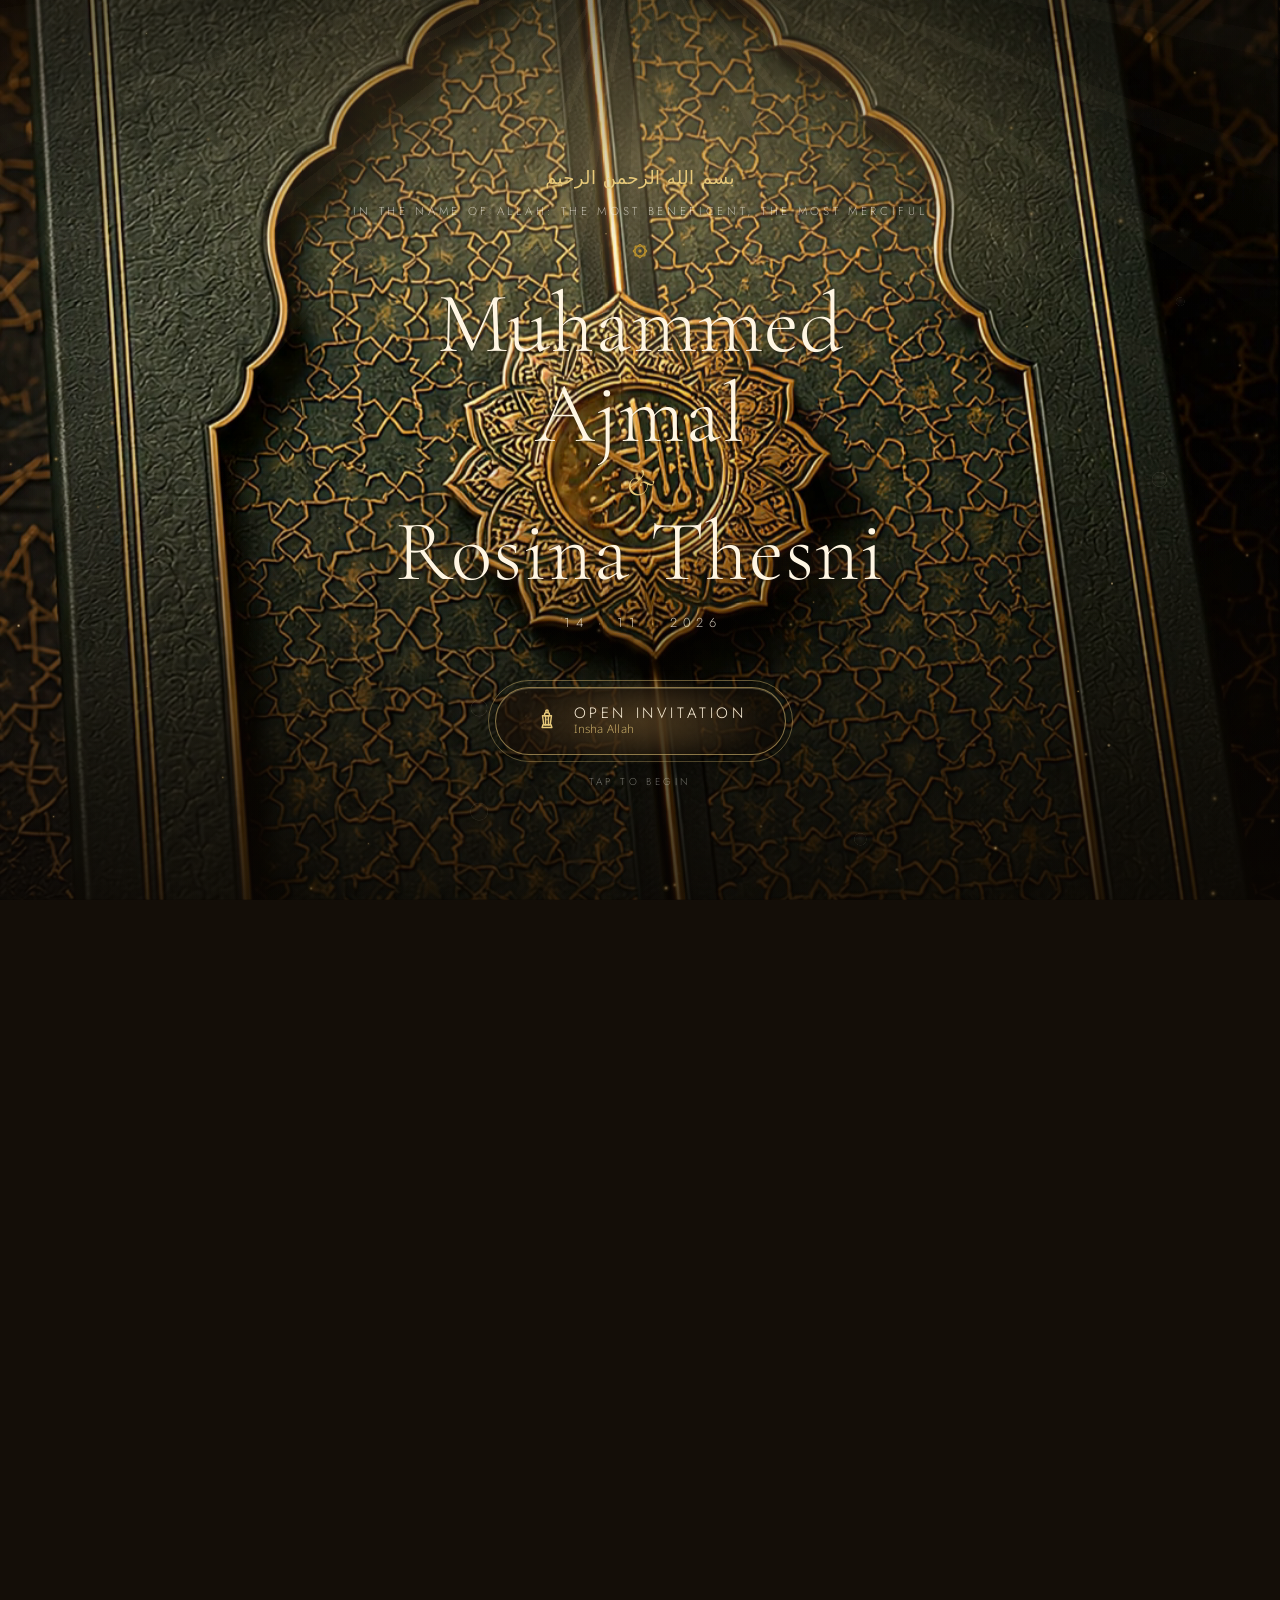
<file: index.html>
<!DOCTYPE html>
<html lang="en">

<head>
  <meta charset="UTF-8">
  <meta name="viewport" content="width=device-width, initial-scale=1, viewport-fit=cover">
  <meta name="theme-color" content="#0E0A06">
  <title>Muhammed Ajmal &amp; Rosina Thesni — Wedding Invitation</title>
  <meta name="description"
    content="In the name of Allah: The Most Beneficent, The Most Merciful. You are cordially invited to the wedding of Muhammed Ajmal &amp; Rosina Thesni on Saturday, 14 November 2026 at AJWA Auditorium.">

  <!-- Social share preview (WhatsApp / Facebook / Telegram / iMessage) -->
  <meta property="og:type" content="website">
  <meta property="og:site_name" content="Muhammed Ajmal &amp; Rosina Thesni">
  <meta property="og:title" content="Muhammed Ajmal &amp; Rosina Thesni — Wedding Invitation">
  <meta property="og:description" content="Saturday, 14 November 2026 · AJWA Auditorium · Insha Allah">
  <meta property="og:url" content="https://ajmal-rosina.vercel.app/">
  <meta property="og:image" content="https://ajmal-rosina.vercel.app/og-image.jpg">
  <meta property="og:image:secure_url" content="https://ajmal-rosina.vercel.app/og-image.jpg">
  <meta property="og:image:type" content="image/jpeg">
  <meta property="og:image:width" content="1200">
  <meta property="og:image:height" content="630">
  <meta property="og:image:alt" content="Muhammed Ajmal and Rosina Thesni — Wedding Invitation">
  <meta name="twitter:card" content="summary_large_image">
  <meta name="twitter:title" content="Muhammed Ajmal &amp; Rosina Thesni — Wedding Invitation">
  <meta name="twitter:description" content="Saturday, 14 November 2026 · AJWA Auditorium · Insha Allah">
  <meta name="twitter:image" content="https://ajmal-rosina.vercel.app/og-image.jpg">
  <link rel="image_src" href="https://ajmal-rosina.vercel.app/og-image.jpg">
  <link rel="apple-touch-icon" href="https://ajmal-rosina.vercel.app/og-image.jpg">

  <link rel="preconnect" href="https://fonts.googleapis.com">
  <link rel="preconnect" href="https://fonts.gstatic.com" crossorigin>
  <link rel="stylesheet"
    href="https://fonts.googleapis.com/css2?family=Cormorant+Garamond:ital,wght@0,300;0,400;0,500;0,600;1,300;1,400&family=Marcellus&family=Jost:wght@200;300;400;500&family=Noto+Sans+Malayalam:wght@300;400;500&display=swap">

  <!-- Structured Data — Wedding Event -->
  <script type="application/ld+json">
  {
    "@context": "https://schema.org",
    "@type": "Event",
    "name": "Muhammed Ajmal & Rosina Thesni — Wedding Ceremony",
    "description": "Wedding celebration of Muhammed Ajmal and Rosina Thesni",
    "startDate": "2026-11-14T15:00:00+05:30",
    "endDate": "2026-11-14T19:00:00+05:30",
    "eventStatus": "https://schema.org/EventScheduled",
    "eventAttendanceMode": "https://schema.org/OfflineEventAttendanceMode",
    "location": {
      "@type": "Place",
      "name": "AJWA Auditorium",
      "address": {
        "@type": "PostalAddress",
        "addressCountry": "IN"
      }
    },
    "image": "https://ajmal-rosina.vercel.app/og-image.jpg",
    "organizer": {
      "@type": "Person",
      "name": "Mr. Abdul Azeez & Mrs. Mumthaz"
    },
    "performer": [
      {
        "@type": "Person",
        "name": "Muhammed Ajmal",
        "description": "Groom, son of Mr. Abdul Azeez & Mrs. Mumthaz"
      },
      {
        "@type": "Person",
        "name": "Rosina Thesni",
        "description": "Bride, daughter of Mr. Abdul Majeed & Mrs. Rasiya"
      }
    ]
  }
  </script>

  <!-- Critical media only: cover, intro video, hero -->
  <link rel="preload" as="image" href="assets/images/gallery/gate-couple.png" fetchpriority="high">
  <link rel="preload" as="video" href="vedio.mp4" type="video/mp4">
  <link rel="preload" as="audio" href="assets/audio/music.mp3" type="audio/mpeg">
  <link rel="preload" as="image" href="hero.png?v=2">

  <link rel="stylesheet" href="css/style.css">
  <link rel="stylesheet" href="css/scenes.css">
</head>

<body class="is-locked">

  <!-- ============================================================
     ICON SPRITE  ·  all decorative motifs are inline SVG
     ============================================================ -->
  <svg class="sprite" aria-hidden="true" focusable="false">
    <defs>
      <symbol id="i-lotus" viewBox="0 0 64 64">
        <rect x="19" y="19" width="26" height="26" rx="2" transform="rotate(0 32 32)" />
        <rect x="19" y="19" width="26" height="26" rx="2" transform="rotate(45 32 32)" />
        <circle cx="32" cy="32" r="4.5" fill="currentColor" stroke="none" />
      </symbol>

      <symbol id="i-lamp" viewBox="0 0 64 64">
        <circle cx="32" cy="8" r="3" />
        <path d="M26 16c0-3 2.7-5 6-5s6 2 6 5v3H26v-3z" />
        <path d="M21 19h22l-3 22H24l-3-22z" />
        <path d="M28.5 19v22M35.5 19v22" />
        <path d="M22 41h20l2 7H20l2-7z" />
        <path d="M32 25c-2 2.5-2 4.5 0 6.5 2-2 2-4 0-6.5z" fill="currentColor" stroke="none" />
      </symbol>

      <symbol id="i-bell" viewBox="0 0 64 64">
        <path d="M36 12A18 18 0 1 1 18 46a20 20 0 0 0 18-34z" />
        <polygon points="43,20 45,25 50,25 46,28 48,33 43,30 38,33 40,28 36,25 41,25" fill="currentColor"
          stroke="none" />
      </symbol>

      <symbol id="i-leaf" viewBox="0 0 64 64">
        <path d="M53 9C30.6 11.2 14.2 25.6 12 48c0 4.2 2 6.3 5.2 6.3C37.6 52.1 51 36 53 9z" />
        <path d="M53 9L17.2 54.3" />
        <path d="M45 16.5l-6.5 14.2M36.8 20.8l-6.5 14.2M28.6 26.4l-5.6 12.6" />
      </symbol>

      <symbol id="i-jasmine" viewBox="0 0 64 64">
        <path d="M4 20c8 10 16 15 28 15s20-5 28-15" />
        <circle cx="12" cy="27.5" r="3.2" />
        <circle cx="22" cy="33" r="3.6" />
        <circle cx="32" cy="35.4" r="4" />
        <circle cx="42" cy="33" r="3.6" />
        <circle cx="52" cy="27.5" r="3.2" />
        <path d="M32 39.4v7M22 37v6M42 37v6" />
      </symbol>

      <symbol id="i-ring" viewBox="0 0 64 64">
        <circle cx="23" cy="34" r="14" />
        <circle cx="41" cy="34" r="14" />
      </symbol>

      <symbol id="i-calendar" viewBox="0 0 64 64">
        <rect x="9" y="14" width="46" height="42" rx="5" />
        <path d="M9 27h46M21 8v11M43 8v11" />
        <circle cx="22" cy="38" r="2.4" fill="currentColor" stroke="none" />
        <circle cx="32" cy="38" r="2.4" fill="currentColor" stroke="none" />
        <circle cx="42" cy="38" r="2.4" fill="currentColor" stroke="none" />
      </symbol>

      <symbol id="i-clock" viewBox="0 0 64 64">
        <circle cx="32" cy="32" r="24" />
        <path d="M32 17v16l11 7" />
      </symbol>

      <symbol id="i-pin" viewBox="0 0 64 64">
        <path d="M32 58s18-17.4 18-30A18 18 0 1014 28c0 12.6 18 30 18 30z" />
        <circle cx="32" cy="27" r="6.5" />
      </symbol>

      <symbol id="i-phone" viewBox="0 0 64 64">
        <path
          d="M22 8l8 12-6 6c3.4 7 8.6 12.2 15.6 15.6l6-6 12 8-4 8c-1.6 3.2-5 4.6-9 3.6C29 51.6 12.4 35 8.4 17.4 7.4 13.4 8.8 10 12 8.4z" />
      </symbol>

      <symbol id="i-pillar" viewBox="0 0 64 64">
        <path d="M14 54V30c0-10 8-19 18-23 10 4 18 13 18 23v24" />
        <path d="M10 54h44" />
        <path d="M22 54V32c0-5 4.5-11 10-14 5.5 3 10 9 10 14v22" />
        <path d="M32 7v4" />
      </symbol>

      <symbol id="i-kalasham" viewBox="0 0 64 64">
        <path d="M32 5v6" />
        <path d="M32 9a3 3 0 1 1 3-3" />
        <path d="M16 46c0-16 7-26 16-28 9 2 16 12 16 28H16z" />
        <path d="M12 46h40v6H12z" />
        <path d="M22 52v4M42 52v4" />
      </symbol>
    </defs>
  </svg>


  <!-- ============================================================
     GLOBAL PARTICLE FIELD  ·  landing → footer
     ============================================================ -->
  <canvas id="particles" aria-hidden="true"></canvas>


  <!-- ============================================================
     1 · LANDING COVER  ·  original opening — tap to open invitation
     ============================================================ -->
  <section id="landing" class="scene--screen" aria-label="Wedding invitation cover">
    <div class="landing-media">
      <img id="coverImg" class="cover-img section-bg" src="assets/images/gallery/gate-couple.png" alt=""
        decoding="async" fetchpriority="high">
      <div class="cover-fallback" aria-hidden="true"></div>
    </div>

    <div class="rays rays--warm" aria-hidden="true"></div>
    <div class="vignette" aria-hidden="true"></div>
    <div class="temple-glow" aria-hidden="true"></div>
    <div class="section-overlay landing-overlay" aria-hidden="true"></div>

    <div class="landing-inner section-content">
      <p class="landing-eyebrow">
        <span class="ml" lang="ar">بسم الله الرحمن الرحيم</span>
        <span class="en">IN THE NAME OF ALLAH: THE MOST BENEFICENT, THE MOST MERCIFUL</span>
      </p>

      <div class="divider divider--sm" aria-hidden="true">
        <span class="divider-line"></span>
        <svg class="ico" aria-hidden="true">
          <use href="#i-lotus"></use>
        </svg>
        <span class="divider-line"></span>
      </div>

      <h1 class="landing-names">
        <span class="n">Muhammed Ajmal</span>
        <span class="amp">&amp;</span>
        <span class="n">Rosina Thesni</span>
      </h1>

      <p class="landing-date">14 · 11 · 2026</p>

      <button id="openBtn" class="btn-open" type="button">
        <span class="btn-open__glow" aria-hidden="true"></span>
        <span class="btn-open__ring" aria-hidden="true"></span>
        <span class="btn-open__inner">
          <svg class="ico btn-open__lamp" aria-hidden="true">
            <use href="#i-lamp"></use>
          </svg>
          <span class="btn-open__label">
            <span class="btn-open__en">Open Invitation</span>
            <span class="btn-open__ml">Insha Allah</span>
          </span>
        </span>
        <span class="btn-open__shimmer" aria-hidden="true"></span>
      </button>

      <p class="landing-hint" aria-hidden="true">Tap to begin</p>
    </div>
  </section>


  <!-- ============================================================
     2 · INVITATION REVEAL VIDEO  ·  original video opening
     ============================================================ -->
  <section id="reveal" aria-hidden="true">
    <video id="revealVideo" muted playsinline webkit-playsinline preload="auto" disablepictureinpicture
      controlslist="nodownload noplaybackrate noremoteplayback">
      <source src="vedio.mp4" type="video/mp4">
    </video>
    <div class="reveal-fade" aria-hidden="true"></div>
    <button id="skipBtn" class="btn-skip" type="button" hidden>Skip</button>
  </section>


  <!-- ============================================================
     3 · THE SITE
     ============================================================ -->
  <main id="site">

    <!-- ---------- HERO ---------- -->
    <!-- Image fills the whole screen; content sits in that image's safe centre -->
    <section id="hero" class="scene scene--screen scene--hero" aria-busy="true">
      <picture class="section-bg">
        <img id="heroImg" class="section-bg" src="hero.png?v=2" data-candidates="hero.png?v=2"
          alt="Muhammed Ajmal &amp; Rosina Thesni" width="1080" height="1920" decoding="async" fetchpriority="high">
      </picture>

      <div class="section-overlay" aria-hidden="true"></div>

      <a class="scroll-indicator" href="#details" aria-label="Scroll to wedding details">
        <span class="scroll-indicator__word">Scroll</span>
        <span class="scroll-indicator__rail"><span class="scroll-indicator__dot"></span></span>
      </a>
    </section>


    <!-- ---------- WEDDING DETAILS ---------- -->
    <section id="details" class="scene scene--flow scene--ivory">
      <img class="section-bg" src="assets/images/decorations/wash-ivory.svg" alt="" loading="lazy" decoding="async">
      <div class="section-overlay" aria-hidden="true"></div>
      <div class="section-content">

        <div class="sec-head reveal">
          <p class="kicker">Insha Allah</p>
          <h2 class="sec-title">The Invitation</h2>
          <div class="divider" aria-hidden="true">
            <span class="divider-line"></span>
            <svg class="ico" aria-hidden="true">
              <use href="#i-lotus"></use>
            </svg>
            <span class="divider-line"></span>
          </div>
        </div>

        <p class="lede reveal" data-delay="1">
          In the name of Allah, the Most Beneficent, the Most Merciful.
          With hearts full of joy, we cordially invite you to the wedding of
          <em>Muhammed Ajmal</em> (S/O Mr. Abdul Azeez &amp; Mrs. Mumthaz) with
          <em>Rosina Thesni</em> (D/O Mr. Abdul Majeed &amp; Mrs. Rasiya).
          Your gracious presence and prayers will make our celebration truly blessed.
        </p>

        <ul class="facts">
          <li class="fact reveal" data-delay="1">
            <svg class="ico" aria-hidden="true">
              <use href="#i-clock"></use>
            </svg>
            <span class="fact-k">Morning Reception</span>
            <span class="fact-v">10:00 AM – 11:00 AM</span>
            <span class="fact-s">Groom's Residence</span>
          </li>
          <li class="fact reveal" data-delay="2">
            <svg class="ico" aria-hidden="true">
              <use href="#i-pin"></use>
            </svg>
            <span class="fact-k">Groom's Home</span>
            <span class="fact-v">Vaickath House, Pang South</span>
            <span class="fact-s">
              <a href="https://maps.app.goo.gl/XrMBEPs5CBfotr6GA?g_st=ic" target="_blank" rel="noopener" style="color:var(--gold);text-decoration:underline;display:block;margin-top:8px;">Get Directions</a>
              <img src="assets/images/gallery/groom-location-qr.jpeg" alt="QR Code for Groom's Residence Location" style="width:120px;height:120px;margin-top:12px;border-radius:4px;border:2px solid var(--gold);padding:6px;background:#fff;" loading="lazy" />
            </span>
          </li>
          <li class="fact reveal" data-delay="3">
            <svg class="ico" aria-hidden="true">
              <use href="#i-calendar"></use>
            </svg>
            <span class="fact-k">Wedding Day</span>
            <span class="fact-v">Saturday, 14 November 2026</span>
            <span class="fact-s">Insha Allah</span>
          </li>
          <li class="fact reveal" data-delay="4">
            <svg class="ico" aria-hidden="true">
              <use href="#i-clock"></use>
            </svg>
            <span class="fact-k">Time</span>
            <span class="fact-v">3:00 PM – 7:00 PM</span>
            <span class="fact-s">Wedding &amp; Reception</span>
          </li>
          <li class="fact reveal" data-delay="5">
            <svg class="ico" aria-hidden="true">
              <use href="#i-pin"></use>
            </svg>
            <span class="fact-k">Venue</span>
            <span class="fact-v">AJWA Auditorium</span>
            <span class="fact-s">&nbsp;</span>
          </li>
          <li class="fact reveal" data-delay="6">
            <svg class="ico" aria-hidden="true">
              <use href="#i-bell"></use>
            </svg>
            <span class="fact-k">Inviter</span>
            <span class="fact-v">Mr. Abdul Azeez &amp; Mrs. Mumthaz</span>
            <span class="fact-s">Parents of the Groom</span>
          </li>
        </ul>

        <div class="countdown reveal" data-delay="2" aria-label="Countdown to the wedding day">
          <div class="cd-unit"><span class="cd-n" id="cdD">--</span><span class="cd-l">Days</span></div>
          <span class="cd-sep" aria-hidden="true"></span>
          <div class="cd-unit"><span class="cd-n" id="cdH">--</span><span class="cd-l">Hours</span></div>
          <span class="cd-sep" aria-hidden="true"></span>
          <div class="cd-unit"><span class="cd-n" id="cdM">--</span><span class="cd-l">Minutes</span></div>
          <span class="cd-sep" aria-hidden="true"></span>
          <div class="cd-unit"><span class="cd-n" id="cdS">--</span><span class="cd-l">Seconds</span></div>
        </div>

      </div>
    </section>


    <!-- ---------- WEDDING STORY ---------- -->
    <section id="story" class="scene scene--flow scene--beige">
      <img class="section-bg" src="assets/images/decorations/wash-beige.svg" alt="" loading="lazy" decoding="async">
      <div class="section-overlay" aria-hidden="true"></div>
      <div class="section-content">
        <div class="sec-head reveal">
          <p class="kicker">Our Story</p>
          <h2 class="sec-title">Two Families, One Journey</h2>
          <div class="divider" aria-hidden="true">
            <span class="divider-line"></span>
            <svg class="ico" aria-hidden="true">
              <use href="#i-jasmine"></use>
            </svg>
            <span class="divider-line"></span>
          </div>
          <p class="sec-note">
            Every beautiful beginning starts with a moment of faith, family blessings, and the grace of Almighty Allah.
            As two families come together in love and tradition, Muhammed Ajmal and Rosina Thesni begin a new chapter
            filled with hope, happiness, and lifelong companionship. Surrounded by the warmth of their loved ones, they
            look forward to a journey built on mutual respect, cherished memories, and heartfelt prayers.
          </p>
        </div>

        <div class="story-grid">
          <article class="card card--story reveal" data-delay="1">
            <svg class="ico card-ico" aria-hidden="true">
              <use href="#i-leaf"></use>
            </svg>
            <h3 class="card-title">How It Began</h3>
            <p>Two families met, two hearts aligned, and a lifelong journey began. What started as a meeting between
              two families soon became a bond strengthened by shared values, warm conversations, and the blessings of
              elders. With each passing day, the foundation for a beautiful future grew stronger.</p>
          </article>
          <article class="card card--story reveal" data-delay="2">
            <svg class="ico card-ico" aria-hidden="true">
              <use href="#i-lamp"></use>
            </svg>
            <h3 class="card-title">The Blessing</h3>
            <p>Held together by faith, bound by love, and forever sealed in a sacred vow — the Nikah of Ajmal and
              Rosina was solemnised with the love and guidance of their families, embraced with joy and gratitude by
              the grace of Almighty Allah.</p>
          </article>
          <article class="card card--story reveal" data-delay="3">
            <svg class="ico card-ico" aria-hidden="true">
              <use href="#i-ring"></use>
            </svg>
            <h3 class="card-title">Forever, From Here</h3>
            <p>On Saturday, 14 November 2026, from 3:00 PM to 7:00 PM at AJWA Auditorium, Muhammed Ajmal and Rosina
              Thesni celebrate their wedding and reception. As they step into this new chapter (Insha Allah), they
              seek the blessings, love, and prayers of everyone who joins them in celebrating this special occasion.</p>
          </article>
        </div>
      </div>
    </section>


    <!-- ---------- BRIDE'S HOME VISIT ---------- -->
    <section id="bride-visit" class="scene scene--flow scene--ivory">
      <img class="section-bg" src="assets/images/decorations/wash-ivory.svg" alt="" loading="lazy" decoding="async">
      <div class="section-overlay" aria-hidden="true"></div>
      <div class="section-content">
        <div class="sec-head reveal">
          <p class="kicker">Programme One</p>
          <h2 class="sec-title">Bride's Home Visit</h2>
          <div class="divider" aria-hidden="true">
            <span class="divider-line"></span>
            <svg class="ico" aria-hidden="true">
              <use href="#i-jasmine"></use>
            </svg>
            <span class="divider-line"></span>
          </div>
          <p class="sec-note">
            Guests are warmly welcome to visit the bride's home throughout the day and share in the joy of this celebration.
          </p>
        </div>

        <div class="card card--story reveal" data-delay="1" style="max-width:600px;margin:0 auto;text-align:center;">
          <svg class="ico card-ico" aria-hidden="true" style="margin:0 auto 16px;">
            <use href="#i-lamp"></use>
          </svg>
          <p style="font-size:11px;letter-spacing:0.3em;text-transform:uppercase;color:var(--brass);margin-bottom:12px;">You Are Cordially Invited</p>
          <h3 class="card-title" style="margin-bottom:8px;">Bride's Home Visit</h3>
          <p style="font-size:clamp(15px,3.5vw,18px);color:var(--maroon);margin-bottom:20px;font-weight:500;">10:00 AM – 11:00 AM</p>
          
          <div style="margin:20px 0;padding:20px;background:rgba(193,150,47,0.05);border-radius:4px;border:1px solid rgba(193,150,47,0.2);">
            <svg class="ico" aria-hidden="true" style="width:20px;height:20px;color:var(--gold);margin-bottom:8px;">
              <use href="#i-clock"></use>
            </svg>
            <p style="font-size:12px;letter-spacing:0.15em;text-transform:uppercase;color:var(--brass);margin-bottom:6px;">Morning Visit</p>
            <h4 style="font-family:var(--f-title);font-size:clamp(18px,4vw,22px);color:var(--ink);margin-bottom:10px;">Open House</h4>
            <p style="font-size:14px;line-height:1.8;color:var(--ink-soft);">
              Drop by any time between 10:00 AM and 11:00 AM to meet the bride's family and bless the couple.
            </p>
          </div>

          <div style="margin-top:20px;">
            <p style="font-size:12px;letter-spacing:0.15em;text-transform:uppercase;color:var(--brass);margin-bottom:8px;">
              <svg class="ico" aria-hidden="true" style="width:18px;height:18px;vertical-align:middle;margin-right:6px;">
                <use href="#i-pin"></use>
              </svg>
              Location
            </p>
            <p style="font-family:var(--f-title);font-size:clamp(16px,3.8vw,19px);color:var(--ink);margin-bottom:6px;">Vaickath House</p>
            <p style="font-size:14px;color:var(--ink-soft);margin-bottom:12px;">Pang South</p>
            <a href="https://maps.app.goo.gl/XrMBEPs5CBfotr6GA?g_st=ic" target="_blank" rel="noopener" class="btn btn--gold" style="display:inline-flex;align-items:center;gap:8px;margin-bottom:16px;">
              <svg class="ico" style="width:18px;height:18px;">
                <use href="#i-pin"></use>
              </svg>
              Get Directions
            </a>
            <div style="margin-top:16px;">
              <img src="assets/images/gallery/groom-location-qr.jpeg" alt="QR Code for Bride's Home Location" style="width:140px;height:140px;border-radius:6px;border:2px solid var(--gold);padding:8px;background:#fff;display:inline-block;" loading="lazy" />
              <p style="font-size:11px;color:var(--ink-soft);margin-top:8px;">Scan to navigate</p>
            </div>
          </div>
        </div>
      </div>
    </section>


    <!-- ---------- TIMELINE ---------- -->
    <section id="timeline" class="scene scene--flow scene--ivory">
      <img class="section-bg" src="assets/images/decorations/wash-ivory.svg" alt="" loading="lazy" decoding="async">
      <div class="section-overlay" aria-hidden="true"></div>
      <div class="section-content">
        <div class="sec-head reveal">
          <p class="kicker">The Celebrations</p>
          <h2 class="sec-title">Timeline</h2>
          <div class="divider" aria-hidden="true">
            <span class="divider-line"></span>
            <svg class="ico" aria-hidden="true">
              <use href="#i-bell"></use>
            </svg>
            <span class="divider-line"></span>
          </div>
        </div>

        <ol class="tl">
          <li class="tl-item reveal" data-delay="1">
            <span class="tl-node" aria-hidden="true"><svg class="ico">
                <use href="#i-jasmine"></use>
              </svg></span>
            <div class="tl-body">
              <p class="tl-date">18 September 2025</p>
              <h3 class="tl-title">Family Meet</h3>
              <p class="tl-text">"Alhamdulillah, two families met and a beautiful new chapter began."</p>
            </div>
          </li>

          <li class="tl-item reveal" data-delay="2">
            <span class="tl-node tl-node--hi" aria-hidden="true"><svg class="ico">
                <use href="#i-lamp"></use>
              </svg></span>
            <div class="tl-body">
              <p class="tl-date">28 September 2025</p>
              <h3 class="tl-title">Nikah — Sacred Union</h3>
              <p class="tl-text">"Held together by faith, bound by love, forever sealed in a sacred vow."</p>
            </div>
          </li>

          <li class="tl-item reveal" data-delay="3">
            <span class="tl-node tl-node--hi" aria-hidden="true"><svg class="ico">
                <use href="#i-ring"></use>
              </svg></span>
            <div class="tl-body">
              <p class="tl-date">Saturday, 14 November 2026</p>
              <h3 class="tl-title">The Big Day</h3>
              <p class="tl-meta">3:00 PM – 7:00 PM · AJWA Auditorium</p>
              <p class="tl-text">Wedding &amp; Reception — join us as we celebrate this joyous union.</p>
              <a class="btn btn--gold" target="_blank" rel="noopener" style="margin-top:16px;"
                href="https://maps.app.goo.gl/FLLLdQAFnZa43i4R9?g_st=ic">
                <svg class="ico"><use href="#i-pin"></use></svg> Get Directions
              </a>
            </div>
          </li>
        </ol>
      </div>
    </section>


    <!-- ---------- BRIDE & GROOM ---------- -->
    <section id="couple" class="scene scene--flow scene--dark">
      <img class="section-bg" src="assets/images/decorations/wash-dark.svg" alt="" loading="lazy" decoding="async">
      <div class="section-overlay" aria-hidden="true"></div>
      <div class="section-content">
        <div class="sec-head reveal">
          <p class="kicker">Insha Allah</p>
          <h2 class="sec-title">Bride &amp; Groom</h2>
          <div class="divider divider--light" aria-hidden="true">
            <span class="divider-line"></span>
            <svg class="ico" aria-hidden="true">
              <use href="#i-lotus"></use>
            </svg>
            <span class="divider-line"></span>
          </div>
        </div>

        <div class="couple-grid">
          <article class="person reveal" data-delay="1">
            <div class="portrait">
              <img class="portrait-img" loading="lazy" decoding="async" src="assets/images/gallery/groom.png"
                data-placeholder="Groom Photo" alt="Portrait of Muhammed Ajmal">
              <span class="portrait-ring" aria-hidden="true"></span>
            </div>
            <p class="person-role">The Groom</p>
            <h3 class="person-name">Muhammed Ajmal</h3>
            <p class="person-line">Son of Mr.&nbsp;Abdul&nbsp;Azeez&nbsp;&amp;&nbsp;Mrs.&nbsp;Mumthaz</p>
          </article>

          <div class="couple-knot" aria-hidden="true">
            <svg class="ico">
              <use href="#i-jasmine"></use>
            </svg>
            <span class="couple-amp">&amp;</span>
            <svg class="ico">
              <use href="#i-jasmine"></use>
            </svg>
          </div>

          <article class="person reveal" data-delay="2">
            <div class="portrait">
              <img class="portrait-img" loading="lazy" decoding="async" src="assets/images/gallery/bride.png"
                data-placeholder="Bride Photo" alt="Portrait of Rosina Thesni">
              <span class="portrait-ring" aria-hidden="true"></span>
            </div>
            <p class="person-role">The Bride</p>
            <h3 class="person-name">Rosina Thesni</h3>
            <p class="person-line">Daughter of Mr.&nbsp;Abdul&nbsp;Majeed&nbsp;&amp;&nbsp;Mrs.&nbsp;Rasiya</p>
          </article>
        </div>
      </div>
    </section>


    <!-- ---------- PARENTS & FAMILY ---------- -->
    <section id="family" class="scene scene--flow scene--beige">
      <img class="section-bg" src="assets/images/decorations/wash-beige.svg" alt="" loading="lazy" decoding="async">
      <div class="section-overlay" aria-hidden="true"></div>
      <div class="section-content">
        <div class="sec-head reveal">
          <p class="kicker">With Love &amp; Prayers</p>
          <h2 class="sec-title">Parents &amp; Family</h2>
          <div class="divider" aria-hidden="true">
            <span class="divider-line"></span>
            <svg class="ico" aria-hidden="true">
              <use href="#i-lamp"></use>
            </svg>
            <span class="divider-line"></span>
          </div>
        </div>

        <div class="family-grid">
          <article class="card card--family reveal" data-delay="1">
            <svg class="ico card-ico" aria-hidden="true">
              <use href="#i-pillar"></use>
            </svg>
            <p class="family-tag">Groom's Family</p>
            <h3 class="family-name">Mr. Abdul Azeez</h3>
            <p class="family-amp">&amp;</p>
            <h3 class="family-name">Mrs. Mumthaz</h3>
            <!-- <p class="family-ml">Insha Allah</p> -->
          </article>

          <article class="card card--family reveal" data-delay="2">
            <svg class="ico card-ico" aria-hidden="true">
              <use href="#i-pillar"></use>
            </svg>
            <p class="family-tag">Bride's Family</p>
            <h3 class="family-name">Mr. Abdul Majeed</h3>
            <p class="family-amp">&amp;</p>
            <h3 class="family-name">Mrs. Rasiya</h3>
            <!-- <p class="family-ml">Insha Allah</p> -->
          </article>
        </div>

        <p class="family-foot reveal" data-delay="3">
          <!-- <svg class="ico" aria-hidden="true"><use href="#i-jasmine"></use></svg> -->
          Together with their families, relatives and well-wishers.
        </p>
      </div>
    </section>


    <!-- ---------- PROGRAMME 1 : BRIDE'S HOME VISIT ---------- -->
    <section id="brideVisit" class="scene scene--flow scene--ivory">
      <img class="section-bg" src="assets/images/decorations/wash-ivory.svg" alt="" loading="lazy" decoding="async">
      <div class="section-overlay" aria-hidden="true"></div>
      <div class="section-content">
        <div class="sec-head reveal">
          <p class="kicker">Programme One</p>
          <h2 class="sec-title">Bride's Home Visit</h2>
          <div class="divider" aria-hidden="true">
            <span class="divider-line"></span>
            <svg class="ico" aria-hidden="true">
              <use href="#i-jasmine"></use>
            </svg>
            <span class="divider-line"></span>
          </div>
          <p class="sec-note">Guests are warmly welcome to visit the bride's home throughout the day and share in
            the joy of this celebration.</p>
        </div>

        <div class="lux-card lux-card--light reveal" data-delay="1">
          <div class="lux-card__col">
            <p class="lux-eyebrow">You are cordially invited</p>
            <h3 class="lux-day">Bride's Home Visit</h3>
            <p class="lux-time">10:00 AM – 11:00 AM</p>
          </div>
          <span class="lux-card__rule" aria-hidden="true"></span>
          <div class="lux-card__col">
            <p class="lux-k"><svg class="ico">
                <use href="#i-clock"></use>
              </svg> All Day</p>
            <p class="lux-v">Open House</p>
            <p class="lux-note">Drop by any time between 10:00 AM and 11:00 AM to meet the bride's family and bless
              the couple.</p>
          </div>
        </div>

        <form id="rsvpBrideForm" class="rsvp-card reveal" data-delay="2" data-event-type="bride_home_visit"
          novalidate>
          <div class="sec-head" style="margin-bottom:0;">
            <p class="kicker" style="margin-top:0;">RSVP</p>
            <h3 class="sec-title" style="font-size:clamp(20px,4.4vw,26px);">RSVP for Bride's Home Visit</h3>
          </div>

          <div class="rsvp-row">
            <div class="rsvp-field">
              <label for="brideRsvpName">Full Name</label>
              <input type="text" id="brideRsvpName" name="name" required placeholder="Your name">
            </div>
            <div class="rsvp-field">
              <label for="brideRsvpGuests">Number of People Attending</label>
              <input type="number" id="brideRsvpGuests" name="guests" min="1" max="20" value="1" inputmode="numeric"
                required>
            </div>
          </div>

          <div class="rsvp-field rsvp-field--full">
            <span class="rsvp-label-static">Will You Attend?</span>
            <div class="rsvp-toggle" role="radiogroup" aria-label="Will you attend the Bride's Home Visit?">
              <input type="radio" id="brideRsvpYes" name="attend" value="yes" checked>
              <label for="brideRsvpYes">Yes, I'll Attend</label>
              <input type="radio" id="brideRsvpNo" name="attend" value="no">
              <label for="brideRsvpNo">No, I Can't Attend</label>
            </div>
          </div>

          <button type="submit" class="btn btn--gold rsvp-submit">
            <span class="rsvp-btn-text">Send RSVP</span>
          </button>
          <p class="rsvp-status" id="brideRsvpStatus" role="status" aria-live="polite"></p>
        </form>
      </div>
    </section>


    <!-- ---------- PROGRAMME 2 : WEDDING & RECEPTION ---------- -->
    <section id="reception" class="scene scene--flow scene--dark">
      <img class="section-bg" src="assets/images/decorations/wash-dark.svg" alt="" loading="lazy" decoding="async">
      <div class="section-overlay" aria-hidden="true"></div>
      <div class="section-content">
        <div class="sec-head reveal">
          <p class="kicker">Programme Two · The Big Day</p>
          <h2 class="sec-title">Wedding &amp; Reception</h2>
          <div class="divider divider--light" aria-hidden="true">
            <span class="divider-line"></span>
            <svg class="ico" aria-hidden="true">
              <use href="#i-jasmine"></use>
            </svg>
            <span class="divider-line"></span>
          </div>
        </div>

        <div class="lux-card reveal" data-delay="1">
          <div class="lux-card__col">
            <p class="lux-eyebrow">You are cordially invited</p>
            <h3 class="lux-day">Saturday</h3>
            <p class="lux-date">14 November 2026</p>
            <p class="lux-time">3:00 PM – 7:00 PM</p>
          </div>
          <span class="lux-card__rule" aria-hidden="true"></span>
          <div class="lux-card__col">
            <p class="lux-k"><svg class="ico">
                <use href="#i-pin"></use>
              </svg> Venue</p>
            <p class="lux-v">AJWA Auditorium</p>
            <p class="lux-note">Join us for the wedding ceremony, celebration and feast, and bless the couple as
              they begin their life together.</p>
            <a class="btn btn--outline-gold" target="_blank" rel="noopener"
              href="https://maps.app.goo.gl/FLLLdQAFnZa43i4R9?g_st=ic">
              <svg class="ico">
                <use href="#i-pin"></use>
              </svg> Get Directions
            </a>
          </div>
        </div>
      </div>
    </section>


    <!-- ---------- RSVP FOR WEDDING ---------- -->
    <section id="rsvp" class="scene scene--flow scene--beige">
      <img class="section-bg" src="assets/images/decorations/wash-beige.svg" alt="" loading="lazy" decoding="async">
      <div class="section-overlay" aria-hidden="true"></div>
      <div class="section-content">
        <div class="sec-head reveal">
          <p class="kicker">Kindly Respond</p>
          <h2 class="sec-title">RSVP for Wedding</h2>
          <div class="divider" aria-hidden="true">
            <span class="divider-line"></span>
            <svg class="ico" aria-hidden="true">
              <use href="#i-ring"></use>
            </svg>
            <span class="divider-line"></span>
          </div>
          <p class="sec-note">Your presence is the greatest gift. Please let us know if you'll be joining us for the
            Wedding &amp; Reception, and how many members will be coming along.</p>
        </div>

        <form id="rsvpWeddingForm" class="rsvp-card reveal" data-delay="1" data-event-type="wedding_reception"
          novalidate>
          <div class="rsvp-row">
            <div class="rsvp-field">
              <label for="rsvpName">Full Name</label>
              <input type="text" id="rsvpName" name="name" required placeholder="Your name">
            </div>
            <div class="rsvp-field">
              <label for="rsvpGuests">Number of People Attending</label>
              <input type="number" id="rsvpGuests" name="guests" min="1" max="20" value="1" inputmode="numeric"
                required>
            </div>
          </div>

          <div class="rsvp-field rsvp-field--full">
            <span class="rsvp-label-static">Will You Attend?</span>
            <div class="rsvp-toggle" role="radiogroup" aria-label="Will you attend the Wedding?">
              <input type="radio" id="rsvpYes" name="attend" value="yes" checked>
              <label for="rsvpYes">Yes, I'll Attend</label>
              <input type="radio" id="rsvpNo" name="attend" value="no">
              <label for="rsvpNo">No, I Can't Attend</label>
            </div>
          </div>

          <div class="rsvp-field rsvp-field--full">
            <label for="rsvpMessage">Optional Message</label>
            <textarea id="rsvpMessage" name="message" rows="3"
              placeholder="Share your wishes and prayers..."></textarea>
          </div>

          <button type="submit" class="btn btn--gold rsvp-submit">
            <span class="rsvp-btn-text">Send RSVP</span>
          </button>
          <p class="rsvp-status" id="rsvpWeddingStatus" role="status" aria-live="polite"></p>
        </form>
      </div>
    </section>


    <!-- ---------- WISHES WALL ---------- -->
    <section id="wishes" class="scene scene--flow scene--dark">
      <img class="section-bg" src="assets/images/decorations/wash-dark.svg" alt="" loading="lazy" decoding="async">
      <div class="section-overlay" aria-hidden="true"></div>
      <div class="section-content">
        <div class="sec-head reveal">
          <p class="kicker">Friends &amp; Family</p>
          <h2 class="sec-title">Wishes Wall</h2>
          <div class="divider divider--light" aria-hidden="true">
            <span class="divider-line"></span>
            <svg class="ico" aria-hidden="true">
              <use href="#i-jasmine"></use>
            </svg>
            <span class="divider-line"></span>
          </div>
          <p class="sec-note">Leave a wish for the couple and be part of their beautiful journey.</p>
        </div>

        <form id="wishForm" class="rsvp-card rsvp-card--dark reveal" data-delay="1" novalidate>
          <div class="rsvp-field">
            <label for="wishName">Your Name</label>
            <input type="text" id="wishName" name="name" required placeholder="Your name">
          </div>

          <div class="rsvp-field rsvp-field--full">
            <label for="wishText">Your Wish</label>
            <textarea id="wishText" name="wish" rows="3" required
              placeholder="Write a wish for Muhammed Ajmal &amp; Rosina Thesni..."></textarea>
          </div>

          <button type="submit" class="btn btn--gold rsvp-submit">
            <span class="rsvp-btn-text">Send Your Wish</span>
          </button>
          <p class="rsvp-status" id="wishStatus" role="status" aria-live="polite"></p>
        </form>

        <div class="wishes-grid" id="wishesGrid" aria-live="polite">
          <p class="wishes-status" id="wishesLoading">Loading wishes…</p>
        </div>
      </div>
    </section>


    <!-- ---------- GALLERY ---------- -->
    <section id="gallery" class="scene scene--flow scene--ivory">
      <img class="section-bg" src="assets/images/decorations/wash-ivory.svg" alt="" loading="lazy" decoding="async">
      <div class="section-overlay" aria-hidden="true"></div>
      <div class="gallery-rays" aria-hidden="true"></div>
      <div class="section-content">
        <div class="sec-head reveal">
          <p class="kicker">Moments</p>
          <h2 class="sec-title">Gallery</h2>
          <div class="divider" aria-hidden="true">
            <span class="divider-line"></span>
            <svg class="ico" aria-hidden="true">
              <use href="#i-leaf"></use>
            </svg>
            <span class="divider-line"></span>
          </div>
          <p class="sec-note gallery-lede">A handcrafted wall of printed moments — every photograph shown in full.</p>
        </div>

        <div class="photo-wall-stage">
          <div class="photo-wall__fx" aria-hidden="true">
            <span class="photo-decor photo-decor--spark a"></span>
            <span class="photo-decor photo-decor--spark b"></span>
            <span class="photo-decor photo-decor--spark c"></span>
            <span class="photo-decor photo-decor--petal d"></span>
            <span class="photo-decor photo-decor--petal e"></span>
            <span class="photo-decor photo-decor--dot f"></span>
            <span class="photo-decor photo-decor--dot g"></span>
            <span class="photo-decor photo-decor--ray h"></span>
          </div>

          <div class="photo-wall" id="photoWall" aria-label="Wedding photographs">
            <figure class="photo-card photo-card--md" data-enter="left" data-speed="0.05"
              style="--rot:-3.4deg;--nudge-y:18px;--scale:1;--drift-delay:0s;">
              <div class="photo-card__inner">
                <div class="photo-card__paper">
                  <img loading="lazy" decoding="async" src="assets/images/gallery/photo-1.jpg"
                    data-placeholder="Photo 01" alt="Muhammed Ajmal and Rosina Thesni — cherished moment">
                </div>
              </div>
            </figure>

            <figure class="photo-card photo-card--sm" data-enter="up" data-speed="-0.04"
              style="--rot:2.8deg;--nudge-y:-6px;--scale:.94;--drift-delay:.6s;">
              <div class="photo-card__inner">
                <div class="photo-card__paper">
                  <img loading="lazy" decoding="async" src="assets/images/gallery/photo-2.jpg"
                    data-placeholder="Photo 02" alt="Muhammed Ajmal and Rosina Thesni — portrait">
                </div>
              </div>
            </figure>

            <figure class="photo-card photo-card--lg" data-enter="right" data-speed="0.08"
              style="--rot:4.2deg;--nudge-y:22px;--scale:1.02;--drift-delay:1.1s;">
              <div class="photo-card__inner">
                <div class="photo-card__paper">
                  <img loading="lazy" decoding="async" src="assets/images/gallery/photo-3.jpg"
                    data-placeholder="Photo 03" alt="Muhammed Ajmal and Rosina Thesni — candid moment">
                </div>
              </div>
            </figure>
          </div>
        </div>
      </div>
    </section>


    <!-- ---------- THANK YOU ---------- -->
    <section id="thankyou" class="scene scene--flow scene--finale">
      <img class="section-bg" src="assets/images/decorations/wash-finale.svg" alt="" loading="lazy" decoding="async">
      <div class="section-overlay" aria-hidden="true"></div>
      <div class="section-content section-content--center">
        <div class="finale-glow" aria-hidden="true"></div>
        <div class="finale-stage" id="finaleStage">
          <p class="finale-fallback" id="finaleFallback">THANK YOU</p>
        </div>
        <p class="finale-sub reveal">for being a part of our story</p>
        <p class="finale-ml reveal" data-delay="1">Jazak Allah Khair · With Love</p>
      </div>
    </section>


    <!-- ---------- FOOTER ---------- -->
    <footer id="footer" class="scene scene--flow scene--finale footer">
      <img class="section-bg" src="assets/images/decorations/wash-finale.svg" alt="" loading="lazy" decoding="async">
      <div class="section-overlay" aria-hidden="true"></div>
      <div class="section-content section-content--center">
        <svg class="ico footer-crest" aria-hidden="true">
          <use href="#i-lamp"></use>
        </svg>
        <p class="footer-blessing">بسم الله الرحمن الرحيم</p>
        <p class="footer-bless-en">
          May Almighty Allah bless this union with health, harmony, peace and happiness
          for a lifetime.
        </p>
        <div class="divider divider--light divider--sm" aria-hidden="true">
          <span class="divider-line"></span>
          <svg class="ico" aria-hidden="true">
            <use href="#i-lotus"></use>
          </svg>
          <span class="divider-line"></span>
        </div>
        <p class="footer-names">Muhammed Ajmal <span>&amp;</span> Rosina Thesni</p>
        <p class="footer-date">14 November 2026 · AJWA Auditorium</p>
        <p class="footer-fine">Insha Allah</p>
      </div>
    </footer>

  </main>


  <!-- ============================================================
     AMBIENT AUDIO  ·  starts after cover opens
     ============================================================ -->
  <audio id="bgAudio" src="assets/audio/music.mp3" preload="auto" loop playsinline></audio>

  <button id="audioBtn" class="audio-disc" type="button" aria-pressed="false" aria-label="Play music" hidden>
    <span class="audio-disc__glow" aria-hidden="true"></span>
    <span class="audio-disc__ring" aria-hidden="true"></span>
    <span class="audio-disc__platter" aria-hidden="true">
      <span class="audio-disc__grooves"></span>
      <span class="audio-disc__hub">
        <!-- <span class="audio-disc__mono">A&amp;S</span> -->
      </span>
    </span>
    <span class="audio-disc__icon" aria-hidden="true">
      <svg class="audio-disc__play" viewBox="0 0 24 24" fill="currentColor">
        <path d="M8 5.5v13l11-6.5L8 5.5z" />
      </svg>
      <svg class="audio-disc__pause" viewBox="0 0 24 24" fill="currentColor">
        <rect x="6" y="5" width="4" height="14" rx="1" />
        <rect x="14" y="5" width="4" height="14" rx="1" />
      </svg>
    </span>
  </button>

  <noscript>
    <style>
      #landing,
      #reveal {
        display: none !important
      }

      #site {
        opacity: 1 !important;
        visibility: visible !important
      }

      body {
        overflow: auto !important
      }

      .scene--hero {
        opacity: 1 !important;
        visibility: visible !important
      }

      .scene--hero .section-bg,
      .scene--hero .section-content {
        opacity: 1 !important;
        transform: none !important
      }
    </style>
  </noscript>

  <script src="js/particles.js" defer></script>
  <script src="js/main.js" defer></script>
  <script src="js/rsvp.js" defer></script>
</body>

</html>
</file>
<file: css/style.css>
/* ============================================================
   Muhammed Ajmal & Rosina Thesni · Muslim Wedding Invitation
   Pure HTML5 + CSS3 + Vanilla JS. No frameworks.
   ============================================================ */

/* ---------- 1 · TOKENS ---------- */
:root {
  --ivory: #FBF7EF;
  --ivory-2: #F6EFE2;
  --beige: #EFE3CF;
  --beige-2: #E6D7BD;
  --gold: #C1962F;
  --gold-lt: #E7C97A;
  --gold-dk: #8E6C1E;
  --brass: #9C7C38;
  --leaf: #3D6B3C;
  --leaf-dk: #2A4E2B;
  --maroon: #6B1F2A;
  --maroon-dk: #4A131C;
  --brown: #7A5C43;
  --ink: #3A2A20;
  --ink-soft: #6A574A;
  --night: #140E08;
  --night-2: #241811;

  --shadow-s: 0 2px 10px rgba(58, 42, 32, .07);
  --shadow-m: 0 12px 34px -14px rgba(58, 42, 32, .28);
  --shadow-l: 0 30px 70px -30px rgba(58, 42, 32, .42);

  --f-display: "Cormorant Garamond", Georgia, "Times New Roman", serif;
  --f-title: "Marcellus", Georgia, serif;
  --f-body: "Jost", "Segoe UI", system-ui, -apple-system, sans-serif;
  --f-ml: "Noto Sans Malayalam", "Nirmala UI", system-ui, sans-serif;

  --wrap: 1120px;
  --pad: clamp(20px, 5vw, 44px);
  --sec-y: clamp(72px, 12vw, 132px);

  --ease: cubic-bezier(.22, .61, .36, 1);
  --ease-soft: cubic-bezier(.4, 0, .2, 1);

  --motif: url("data:image/svg+xml,%3Csvg xmlns='http://www.w3.org/2000/svg' width='72' height='22' viewBox='0 0 72 22'%3E%3Cg fill='none' stroke='%23C1962F' stroke-width='1' stroke-linecap='round' opacity='.6'%3E%3Cpath d='M0 11h14M58 11h14'/%3E%3Cpath d='M22 11c0-3.6 2.6-6.4 5.6-6.4S33.2 7.4 33.2 11s-2.6 6.4-5.6 6.4S22 14.6 22 11z'/%3E%3Cpath d='M38.8 11c0-3.6 2.6-6.4 5.6-6.4S50 7.4 50 11s-2.6 6.4-5.6 6.4S38.8 14.6 38.8 11z'/%3E%3C/g%3E%3Ccircle cx='36' cy='11' r='1.7' fill='%23C1962F' opacity='.75'/%3E%3C/svg%3E");
}

/* ---------- 2 · RESET ---------- */
*,
*::before,
*::after {
  box-sizing: border-box
}

html {
  -webkit-text-size-adjust: 100%;
  scroll-behavior: smooth
}

body {
  margin: 0;
  background: var(--night);
  color: var(--ink);
  font-family: var(--f-body);
  font-weight: 300;
  font-size: clamp(15px, 1.05vw + 12px, 17px);
  line-height: 1.75;
  -webkit-font-smoothing: antialiased;
  text-rendering: optimizeLegibility;
  overflow-x: hidden;
}

body.is-locked {
  overflow: hidden;
  height: 100%;
  position: fixed;
  inset: 0;
  width: 100%
}

img,
video,
canvas,
svg {
  display: block;
  max-width: 100%
}

h1,
h2,
h3,
p,
dl,
dd,
ul,
ol,
figure {
  margin: 0
}

ul,
ol {
  list-style: none;
  padding: 0
}

a {
  color: inherit;
  text-decoration: none
}

button {
  font: inherit;
  color: inherit;
  border: 0;
  background: none;
  cursor: pointer
}

::selection {
  background: var(--gold);
  color: #fff
}

.sprite {
  position: absolute;
  width: 0;
  height: 0;
  overflow: hidden
}

/* every symbol uses a 64-unit viewBox, so stroke widths are in those
   units — roughly 3.8 reads as a 1.4px hairline at typical icon sizes */
.ico {
  width: 1em;
  height: 1em;
  flex: none;
  fill: none;
  stroke: currentColor;
  stroke-width: 3.8;
  stroke-linecap: round;
  stroke-linejoin: round;
  overflow: visible;
}

/* ---------- 3 · SHARED BITS ---------- */
.wrap {
  width: 100%;
  max-width: var(--wrap);
  margin-inline: auto;
  padding-inline: var(--pad);
  position: relative;
  z-index: 2
}

.wrap--center {
  text-align: center
}

.divider {
  display: flex;
  align-items: center;
  justify-content: center;
  gap: 14px;
  margin: 18px auto 0;
  max-width: 280px;
  color: var(--gold)
}

.divider .ico {
  width: 24px;
  height: 24px;
  stroke-width: 3.6;
  opacity: .95
}

.divider-line {
  height: 1px;
  flex: 1;
  background: linear-gradient(90deg, transparent, rgba(193, 150, 47, .75))
}

.divider-line:last-child {
  background: linear-gradient(270deg, transparent, rgba(193, 150, 47, .75))
}

.divider--sm {
  max-width: 200px
}

.divider--light {
  color: var(--gold-lt)
}

.divider--light .divider-line {
  background: linear-gradient(90deg, transparent, rgba(231, 201, 122, .65))
}

.divider--light .divider-line:last-child {
  background: linear-gradient(270deg, transparent, rgba(231, 201, 122, .65))
}

.mural-border {
  position: absolute;
  left: 0;
  right: 0;
  height: 22px;
  background-image: var(--motif);
  background-repeat: repeat-x;
  background-position: center;
  opacity: .5;
  pointer-events: none
}

.mural-border--top {
  top: 22px
}

.sample {
  display: inline-block;
  vertical-align: middle;
  font-family: var(--f-body);
  font-size: 9px;
  font-weight: 500;
  letter-spacing: .16em;
  text-transform: uppercase;
  padding: 2px 7px;
  margin: 0 4px;
  border-radius: 999px;
  color: #8a2036;
  background: rgba(160, 40, 60, .09);
  border: 1px dashed rgba(160, 40, 60, .5);
  line-height: 1.5;
  white-space: nowrap;
}

.scene--dark .sample,
.scene--finale .sample {
  color: #F2B7C0;
  background: rgba(255, 140, 160, .1);
  border-color: rgba(255, 150, 170, .45)
}

code {
  font-family: ui-monospace, "Cascadia Code", Consolas, monospace;
  font-size: .85em;
  background: rgba(120, 90, 40, .1);
  padding: 2px 6px;
  border-radius: 4px
}

.muted {
  color: var(--ink-soft)
}

/* ---------- 4 · PARTICLE CANVAS ---------- */
#particles {
  position: fixed;
  inset: 0;
  width: 100%;
  height: 100%;
  z-index: 80;
  pointer-events: none;
  opacity: 0;
  transition: opacity 1.4s var(--ease);
  will-change: opacity;
}

#particles.on {
  opacity: 1
}

/* ============================================================
   5 · LANDING COVER  ·  image fills the screen; content fits it
   ============================================================ */
#landing {
  position: fixed;
  inset: 0;
  z-index: 70;
  /* reuse .scene--screen grid from scenes.css when both classes apply;
     also declare here so landing works even if load order shifts */
  width: 100%;
  height: 100svh;
  height: 100vh;
  min-height: 100svh;
  min-height: 100vh;
  display: grid;
  grid-template-columns: var(--hero-safe-side, 11%) minmax(0, 1fr) var(--hero-safe-side, 11%);
  grid-template-rows: var(--hero-safe-top, 22%) minmax(0, 1fr) var(--hero-safe-bottom, 16%);
  overflow: hidden;
  background: #0B0703;
  transition: opacity .42s var(--ease);
  will-change: opacity;
}

#landing.is-opening .btn-open {
  pointer-events: none;
  opacity: .72
}

#landing.is-out {
  opacity: 0;
  pointer-events: none
}

#landing.is-gone {
  display: none
}

.landing-media,
#landing>.rays,
#landing>.vignette,
#landing>.temple-glow,
#landing>.landing-overlay {
  grid-column: 1 / -1;
  grid-row: 1 / -1;
  width: 100%;
  height: 100%;
  pointer-events: none;
}

.landing-media {
  position: relative;
  z-index: 0;
  overflow: hidden
}

.cover-img {
  position: absolute;
  inset: 0;
  width: 100%;
  height: 100%;
  object-fit: cover;
  object-position: center center;
  animation: kenburns 26s var(--ease-soft) infinite alternate;
  will-change: transform;
}

.cover-img.failed {
  display: none
}

.cover-fallback {
  position: absolute;
  inset: 0;
  opacity: 0;
  background:
    radial-gradient(120% 70% at 50% 12%, rgba(255, 226, 164, .36), transparent 62%),
    radial-gradient(80% 55% at 20% 90%, rgba(193, 150, 47, .28), transparent 70%),
    radial-gradient(80% 55% at 82% 84%, rgba(107, 31, 42, .34), transparent 70%),
    linear-gradient(180deg, #2A1B0E 0%, #160E07 55%, #0B0703 100%);
}

.landing-media.fallback-on .cover-fallback {
  opacity: 1
}

@keyframes kenburns {
  from {
    transform: scale(1.04) translate3d(0, 0, 0)
  }

  to {
    transform: scale(1.12) translate3d(0, -1.2%, 0)
  }
}

.vignette {
  position: relative;
  z-index: 2;
  background:
    radial-gradient(115% 78% at 50% 34%, transparent 34%, rgba(11, 7, 3, .35) 82%, rgba(11, 7, 3, .62) 100%),
    linear-gradient(180deg, rgba(10, 6, 3, .35) 0%, transparent 26%, transparent 48%, rgba(10, 6, 3, .55) 100%);
}

.landing-overlay {
  position: relative;
  z-index: 2;
  background: radial-gradient(70% 50% at 50% 45%, transparent 30%, rgba(11, 7, 3, .2) 100%);
}

.temple-glow {
  position: relative;
  z-index: 2;
  pointer-events: none;
  background: radial-gradient(ellipse 55% 40% at 50% 18%, rgba(255, 214, 140, .28), transparent 70%);
  animation: breathe 7.5s var(--ease-soft) infinite;
}

@keyframes breathe {

  0%,
  100% {
    opacity: .55
  }

  50% {
    opacity: 1
  }
}

/* light rays — fill the landing/hero cell */
.rays {
  position: relative;
  z-index: 2;
  pointer-events: none;
  opacity: .28;
  mix-blend-mode: screen;
  overflow: hidden;
}

.rays::before,
.rays::after {
  content: "";
  position: absolute;
  inset: -20%;
  background: repeating-conic-gradient(from 0deg at 50% 8%,
      rgba(255, 226, 168, .20) 0deg 2.2deg,
      transparent 2.2deg 10deg);
  -webkit-mask-image: radial-gradient(65% 78% at 50% 6%, #000, transparent 72%);
  mask-image: radial-gradient(65% 78% at 50% 6%, #000, transparent 72%);
  animation: sweep 46s linear infinite;
  will-change: transform;
}

.rays::after {
  animation-duration: 74s;
  animation-direction: reverse;
  opacity: .6
}

@keyframes sweep {
  to {
    transform: rotate(360deg)
  }
}

.rays--hero {
  opacity: .3
}

.landing-inner {
  color: var(--ivory);
  z-index: 5;
}

.landing-eyebrow {
  display: flex;
  flex-direction: column;
  gap: 6px;
  animation: riseIn 1.5s .35s var(--ease) both
}

.landing-eyebrow .ml {
  font-family: var(--f-ml);
  font-size: clamp(14px, 3.6vw, 18px);
  color: var(--gold-lt);
  letter-spacing: .02em
}

.landing-eyebrow .en {
  font-size: clamp(9.5px, 2.4vw, 11.5px);
  letter-spacing: .32em;
  text-transform: uppercase;
  color: rgba(251, 247, 239, .62)
}

.landing-inner .divider {
  animation: riseIn 1.5s .6s var(--ease) both
}

.landing-names {
  margin-top: 16px;
  font-family: var(--f-display);
  font-weight: 300;
  font-size: clamp(38px, 11.5vw, 86px);
  line-height: 1.05;
  letter-spacing: .01em;
  display: flex;
  flex-direction: column;
  align-items: center;
  gap: 2px;
  color: #FFF6E3;
  text-shadow: 0 2px 30px rgba(255, 196, 110, .32), 0 1px 3px rgba(0, 0, 0, .4);
}

.landing-names .n {
  animation: riseIn 1.6s .8s var(--ease) both
}

.landing-names .n:last-child {
  animation-delay: 1.05s
}

.landing-names .amp {
  font-family: var(--f-display);
  font-style: italic;
  font-size: .44em;
  color: var(--gold-lt);
  opacity: .9;
  margin: 2px 0;
  animation: riseIn 1.6s .95s var(--ease) both;
}

.landing-date {
  margin-top: 14px;
  font-size: clamp(11px, 3vw, 13px);
  letter-spacing: .44em;
  text-indent: .44em;
  color: rgba(255, 246, 227, .78);
  animation: riseIn 1.6s 1.25s var(--ease) both;
}

@keyframes riseIn {
  from {
    opacity: 0;
    transform: translate3d(0, 22px, 0)
  }

  to {
    opacity: 1;
    transform: none
  }
}

/* ---------- Open Invitation button ---------- */
.btn-open {
  position: relative;
  margin-top: clamp(34px, 7vw, 52px);
  padding: 0;
  border-radius: 999px;
  isolation: isolate;
  -webkit-tap-highlight-color: transparent;
  animation: riseIn 1.6s 1.5s var(--ease) both;
  transition: transform .4s var(--ease);
}

.btn-open__inner {
  position: relative;
  z-index: 3;
  display: flex;
  align-items: center;
  gap: 14px;
  padding: 16px clamp(26px, 6vw, 38px);
  border-radius: 999px;
  background: linear-gradient(145deg, rgba(28, 18, 9, .72), rgba(12, 8, 4, .62));
  border: 1px solid rgba(231, 201, 122, .55);
  backdrop-filter: blur(9px);
  -webkit-backdrop-filter: blur(9px);
  box-shadow: inset 0 1px 0 rgba(255, 232, 180, .24), 0 14px 40px -18px rgba(0, 0, 0, .9);
  transition: border-color .4s var(--ease), box-shadow .4s var(--ease);
}

.btn-open__lamp {
  width: 26px;
  height: 26px;
  color: var(--gold-lt);
  stroke-width: 3.6;
  animation: flicker 3.4s ease-in-out infinite
}

@keyframes flicker {

  0%,
  100% {
    opacity: .85;
    filter: drop-shadow(0 0 4px rgba(255, 196, 110, .5))
  }

  45% {
    opacity: 1;
    filter: drop-shadow(0 0 12px rgba(255, 206, 130, .95))
  }

  70% {
    opacity: .9
  }
}

.btn-open__label {
  display: flex;
  flex-direction: column;
  align-items: flex-start;
  line-height: 1.3
}

.btn-open__en {
  font-size: clamp(13px, 3.3vw, 15px);
  letter-spacing: .24em;
  text-transform: uppercase;
  color: #FFF3DC
}

.btn-open__ml {
  font-family: var(--f-ml);
  font-size: clamp(10px, 2.6vw, 11.5px);
  color: rgba(231, 201, 122, .82);
  letter-spacing: .01em
}

.btn-open__glow {
  position: absolute;
  inset: -26px;
  z-index: 1;
  border-radius: 999px;
  background: radial-gradient(closest-side, rgba(255, 200, 110, .42), transparent 74%);
  animation: pulseGlow 3.6s var(--ease-soft) infinite;
}

@keyframes pulseGlow {

  0%,
  100% {
    opacity: .45;
    transform: scale(.94)
  }

  50% {
    opacity: 1;
    transform: scale(1.06)
  }
}

.btn-open__ring {
  position: absolute;
  inset: -7px;
  z-index: 2;
  border-radius: 999px;
  border: 1px solid rgba(231, 201, 122, .42);
  animation: ringOut 3.6s var(--ease-soft) infinite;
}

@keyframes ringOut {
  0% {
    opacity: .75;
    transform: scale(.96)
  }

  70% {
    opacity: 0;
    transform: scale(1.16)
  }

  100% {
    opacity: 0
  }
}

.btn-open__shimmer {
  position: absolute;
  inset: 0;
  z-index: 4;
  border-radius: 999px;
  overflow: hidden;
  pointer-events: none;
  -webkit-mask-image: linear-gradient(#000, #000);
}

.btn-open__shimmer::before {
  content: "";
  position: absolute;
  top: -60%;
  bottom: -60%;
  width: 34%;
  left: -45%;
  background: linear-gradient(100deg, transparent, rgba(255, 240, 205, .5), transparent);
  transform: skewX(-18deg);
  animation: shimmer 4.6s 2.4s var(--ease-soft) infinite;
}

@keyframes shimmer {
  0% {
    left: -45%
  }

  55%,
  100% {
    left: 125%
  }
}

.btn-open:hover {
  transform: translateY(-2px)
}

.btn-open:hover .btn-open__inner {
  border-color: rgba(231, 201, 122, .95);
  box-shadow: inset 0 1px 0 rgba(255, 232, 180, .34), 0 18px 46px -16px rgba(255, 180, 90, .42)
}

.btn-open:active {
  transform: translateY(0) scale(.985)
}

.btn-open:focus-visible {
  outline: 2px solid var(--gold-lt);
  outline-offset: 8px
}

.landing-hint {
  margin-top: 18px;
  font-size: 10px;
  letter-spacing: .34em;
  text-transform: uppercase;
  color: rgba(251, 247, 239, .42);
  animation: riseIn 1.6s 1.9s var(--ease) both, hintFade 3.4s 3s ease-in-out infinite;
}

@keyframes hintFade {

  0%,
  100% {
    opacity: .35
  }

  50% {
    opacity: .85
  }
}

/* ============================================================
   6 · REVEAL VIDEO
   ============================================================ */
#reveal {
  position: fixed;
  inset: 0;
  z-index: 60;
  background: #0B0703;
  opacity: 0;
  visibility: hidden;
  /* Armed under the cover: fully painted but invisible until the cover lifts.
     is-on keeps it under the fading cover; is-live promotes it after the fade. */
  transition: opacity .42s var(--ease), visibility 0s linear .42s;
  will-change: opacity;
}

#reveal.is-armed,
#reveal.is-on {
  opacity: 1;
  visibility: visible;
  transition: opacity .42s var(--ease), visibility 0s;
}

#reveal.is-live {
  z-index: 95
}

#reveal.is-out {
  opacity: 0;
  visibility: hidden;
  transition: opacity .85s var(--ease), visibility 0s linear .85s;
  z-index: 95
}

#reveal.is-gone {
  display: none
}

#revealVideo {
  position: absolute;
  inset: 0;
  z-index: 1;
  width: 100%;
  height: 100%;
  object-fit: cover;
  object-position: center center;
  background: #0B0703;
}

.reveal-fade {
  position: absolute;
  inset: 0;
  z-index: 2;
  pointer-events: none;
  opacity: 0;
  background: radial-gradient(120% 80% at 50% 55%, rgba(255, 226, 170, .22), transparent 60%), #0B0703;
  transition: opacity 1.1s var(--ease);
}

#reveal.is-out .reveal-fade {
  opacity: 1
}

.btn-skip {
  position: absolute;
  z-index: 3;
  right: max(16px, env(safe-area-inset-right));
  bottom: max(18px, env(safe-area-inset-bottom));
  padding: 8px 18px;
  border-radius: 999px;
  font-size: 10px;
  letter-spacing: .26em;
  text-transform: uppercase;
  color: rgba(255, 246, 227, .8);
  border: 1px solid rgba(231, 201, 122, .32);
  background: rgba(0, 0, 0, .3);
  backdrop-filter: blur(6px);
  opacity: 0;
  animation: fadeIn .8s var(--ease) forwards;
}

@keyframes fadeIn {
  to {
    opacity: .6
  }
}

.btn-skip:hover {
  opacity: 1
}

/* ============================================================
   7 · SITE SHELL
   ============================================================ */
#site {
  position: relative;
  z-index: 1;
  opacity: 0;
  visibility: hidden;
  transition: opacity .85s var(--ease);
  background: var(--ivory);
}

body.is-revealed #site {
  opacity: 1;
  visibility: visible
}

/* hold every in-page animation until the curtain lifts */
body:not(.is-revealed) #site * {
  animation-play-state: paused !important
}

/* Below-the-fold scenes skip layout/paint until near the viewport */
#story,
#timeline,
#couple,
#family,
#ceremony,
#reception,
#venue,
#gallery,
#pending,
#thankyou,
#footer {
  content-visibility: auto;
  contain-intrinsic-size: auto 720px;
}

/* ============================================================
   9 · FLOW SECTION INTERNALS
   (outer shell = scenes.css · .scene / .section-content)
   ============================================================ */
.section-content--center {
  text-align: center;
  justify-content: center;
  align-items: center;
  min-height: min(100svh, 40rem);
}

.scene--dark .sec-title,
.scene--finale .sec-title {
  color: #FBF3E2
}

.scene--dark .kicker,
.scene--finale .kicker {
  color: var(--gold-lt);
  opacity: .9
}

.scene--dark .sec-note,
.scene--finale .sec-note {
  color: rgba(243, 233, 214, .7)
}

.sec-head {
  text-align: center;
  margin-bottom: clamp(2rem, 5vw, 4rem)
}

.kicker {
  font-family: var(--f-ml);
  font-size: clamp(11px, 2.9vw, 13px);
  letter-spacing: .2em;
  color: var(--brass);
  margin-bottom: 10px;
}

.sec-title {
  font-family: var(--f-display);
  font-weight: 300;
  font-size: clamp(28px, 6.5vw, 52px);
  line-height: 1.12;
  letter-spacing: .005em;
  color: var(--ink);
}

.sec-note {
  max-width: 640px;
  margin: 16px auto 0;
  font-size: clamp(12px, 2.8vw, 13.5px);
  line-height: 1.7;
  color: var(--ink-soft);
}

/* ============================================================
   8 · HERO TYPOGRAPHY  (layout lives in scenes.css)
   ============================================================ */
.hero-bless {
  display: flex;
  flex-direction: column;
  gap: clamp(4px, 1.2%, 8px);
  margin-bottom: clamp(14px, 4%, 22px);
}

.hero-bless__ml {
  font-family: var(--f-ml);
  font-size: clamp(14px, 3.5vw, 18px);
  color: #C8941A;
  letter-spacing: .08em;
  text-shadow: 0 1px 6px rgba(0,0,0,.5);
  font-weight: 600;
}

.hero-bless__en {
  font-size: clamp(8.5px, 2.3vw, 11px);
  letter-spacing: .32em;
  text-transform: uppercase;
  color: rgba(60, 40, 20, .88);
  font-weight: 500;
}

.hero-names {
  display: flex;
  flex-direction: column;
  align-items: center;
  gap: 0;
  font-family: var(--f-display);
  font-weight: 600;
  font-size: clamp(38px, 10vw, 68px);
  line-height: .96;
  letter-spacing: .015em;
  color: #2A1A0A;
  text-shadow: 0 2px 8px rgba(255,240,200,.4);
  margin: clamp(12px, 3%, 18px) 0;
}

.hero-names__n {
  display: block
}

.hero-names__amp {
  font-family: var(--f-display);
  font-style: italic;
  font-weight: 400;
  font-size: .38em;
  line-height: 1;
  margin: clamp(4px, 1.2%, 8px) 0;
  color: #9C7422;
}

.hero-date {
  margin-top: clamp(12px, 3.5%, 20px);
  display: flex;
  flex-direction: column;
  align-items: center;
  gap: clamp(4px, 1.2%, 7px);
}

.hero-date__en {
  font-family: var(--f-title);
  font-size: clamp(12px, 3.4vw, 16px);
  letter-spacing: .18em;
  text-transform: uppercase;
  color: rgba(50, 32, 12, .92);
  font-weight: 500;
}

.hero-date__ml {
  font-family: var(--f-ml);
  font-size: clamp(11px, 3vw, 14px);
  color: #9C7422;
  letter-spacing: .04em;
  font-weight: 500;
}

.scroll-indicator {
  display: flex;
  flex-direction: column;
  align-items: center;
  gap: 10px;
  color: #E7C97A;
}

.scroll-indicator__word {
  font-size: 9.5px;
  letter-spacing: .36em;
  text-transform: uppercase;
  opacity: .92;
  text-shadow: 
    0 2px 10px rgba(0,0,0,.9),
    0 1px 4px rgba(0,0,0,.7);
  font-weight: 500;
}

.scroll-indicator__rail {
  position: relative;
  width: 1px;
  height: 52px;
  background: linear-gradient(180deg, rgba(193, 150, 47, .65), transparent);
  overflow: visible;
}

.scroll-indicator__dot {
  position: absolute;
  left: 50%;
  top: 0;
  width: 5px;
  height: 5px;
  margin-left: -2.5px;
  border-radius: 50%;
  background: var(--gold);
  box-shadow: 0 0 12px rgba(193, 150, 47, .95);
  animation: scrollDot 2.4s var(--ease-soft) infinite;
}

@keyframes scrollDot {
  0% {
    transform: translateY(0);
    opacity: 0
  }

  18% {
    opacity: 1
  }

  80% {
    opacity: 1
  }

  100% {
    transform: translateY(46px);
    opacity: 0
  }
}

/* ============================================================
   9 · FLOW SECTION INTERNALS
   ============================================================ */
/* (outer shell lives in scenes.css — keep only component styles here) */

.lede {
  max-width: 720px;
  margin: 0 auto clamp(40px, 7vw, 62px);
  text-align: center;
  font-family: var(--f-display);
  font-size: clamp(17px, 4.3vw, 22px);
  line-height: 1.85;
  color: var(--ink-soft);
  font-weight: 300;
}

.lede em {
  font-style: italic;
  color: var(--maroon);
  font-weight: 400
}

/* ---------- reveal on scroll ---------- */
.reveal {
  opacity: 0;
  transform: translate3d(0, 26px, 0);
  transition: opacity .95s var(--ease), transform .95s var(--ease);
  will-change: opacity, transform
}

.reveal.in {
  opacity: 1;
  transform: none
}

.reveal[data-delay="1"] {
  transition-delay: .09s
}

.reveal[data-delay="2"] {
  transition-delay: .18s
}

.reveal[data-delay="3"] {
  transition-delay: .27s
}

.reveal[data-delay="4"] {
  transition-delay: .36s
}

/* ---------- facts ---------- */
.facts {
  display: grid;
  gap: 14px;
  grid-template-columns: repeat(auto-fit, minmax(215px, 1fr))
}

.fact {
  position: relative;
  display: flex;
  flex-direction: column;
  align-items: center;
  text-align: center;
  gap: 4px;
  padding: 30px 20px 26px;
  border-radius: 3px;
  background: rgba(255, 255, 255, .55);
  border: 1px solid rgba(193, 150, 47, .24);
  box-shadow: var(--shadow-s);
  transition: transform .5s var(--ease), box-shadow .5s var(--ease), border-color .5s var(--ease);
}

.fact::before {
  content: "";
  position: absolute;
  inset: 5px;
  border: 1px solid rgba(193, 150, 47, .16);
  border-radius: 2px;
  pointer-events: none;
}

.fact:hover {
  transform: translateY(-4px);
  box-shadow: var(--shadow-m);
  border-color: rgba(193, 150, 47, .5)
}

.fact .ico {
  width: 30px;
  height: 30px;
  color: var(--gold);
  stroke-width: 3.4;
  margin-bottom: 8px
}

.fact-k {
  font-size: 9.5px;
  letter-spacing: .28em;
  text-transform: uppercase;
  color: var(--brass)
}

.fact-v {
  font-family: var(--f-title);
  font-size: clamp(15px, 3.9vw, 17.5px);
  color: var(--ink);
  line-height: 1.4
}

.fact-s {
  font-size: 12px;
  color: var(--ink-soft)
}

/* ---------- countdown ---------- */
.countdown {
  display: flex;
  align-items: center;
  justify-content: center;
  gap: clamp(8px, 3vw, 22px);
  margin-top: clamp(42px, 7vw, 60px);
  flex-wrap: wrap;
}

.cd-unit {
  display: flex;
  flex-direction: column;
  align-items: center;
  min-width: 64px
}

.cd-n {
  font-family: var(--f-display);
  font-weight: 400;
  font-size: clamp(30px, 8vw, 48px);
  line-height: 1;
  color: var(--maroon);
  font-variant-numeric: tabular-nums;
}

.cd-l {
  margin-top: 6px;
  font-size: 9px;
  letter-spacing: .26em;
  text-transform: uppercase;
  color: var(--brass)
}

.cd-sep {
  width: 1px;
  height: 34px;
  background: linear-gradient(180deg, transparent, rgba(193, 150, 47, .6), transparent)
}

/* ---------- cards ---------- */
.card {
  position: relative;
  padding: clamp(26px, 5vw, 36px);
  border-radius: 3px;
  background: rgba(255, 255, 255, .62);
  border: 1px solid rgba(193, 150, 47, .26);
  box-shadow: var(--shadow-s);
  transition: transform .55s var(--ease), box-shadow .55s var(--ease);
}

.card::after {
  content: "";
  position: absolute;
  inset: 6px;
  border: 1px solid rgba(193, 150, 47, .14);
  pointer-events: none
}

.card:hover {
  transform: translateY(-5px);
  box-shadow: var(--shadow-m)
}

.card-ico {
  width: 34px;
  height: 34px;
  color: var(--leaf);
  stroke-width: 3.2;
  margin-bottom: 16px;
  opacity: .85
}

.card-title {
  font-family: var(--f-title);
  font-size: clamp(17px, 4.2vw, 20px);
  color: var(--ink);
  margin-bottom: 10px;
  font-weight: 400
}

.card p {
  font-size: 14.5px;
  line-height: 1.85;
  color: var(--ink-soft)
}

.story-grid {
  display: grid;
  gap: 18px;
  grid-template-columns: repeat(auto-fit, minmax(250px, 1fr))
}

/* ---------- timeline ---------- */
.tl {
  position: relative;
  max-width: 760px;
  margin-inline: auto;
  padding-left: 8px
}

.tl::before {
  content: "";
  position: absolute;
  left: 23px;
  top: 12px;
  bottom: 12px;
  width: 1px;
  background: linear-gradient(180deg, transparent, rgba(193, 150, 47, .55) 8%, rgba(193, 150, 47, .55) 92%, transparent);
}

.tl-item {
  position: relative;
  padding: 0 0 clamp(34px, 6vw, 50px) 66px
}

.tl-item:last-child {
  padding-bottom: 0
}

.tl-node {
  position: absolute;
  left: 0;
  top: 0;
  width: 47px;
  height: 47px;
  border-radius: 50%;
  display: grid;
  place-items: center;
  background: var(--ivory);
  border: 1px solid rgba(193, 150, 47, .55);
  color: var(--gold);
  box-shadow: 0 0 0 6px var(--ivory), 0 6px 18px -8px rgba(58, 42, 32, .4);
}

.tl-node .ico {
  width: 22px;
  height: 22px;
  stroke-width: 3.6
}

.tl-node--hi {
  background: linear-gradient(145deg, var(--gold-lt), var(--gold));
  color: #3A2A20;
  border-color: transparent
}

.tl-node--hi::after {
  content: "";
  position: absolute;
  inset: -6px;
  border-radius: 50%;
  border: 1px solid rgba(193, 150, 47, .55);
  animation: ringOut 3.4s var(--ease-soft) infinite;
}

.tl-date {
  font-size: 10.5px;
  letter-spacing: .24em;
  text-transform: uppercase;
  color: var(--brass)
}

.tl-title {
  font-family: var(--f-display);
  font-weight: 400;
  font-size: clamp(22px, 5.6vw, 30px);
  color: var(--ink);
  margin: 6px 0 8px;
  line-height: 1.2
}

.tl-meta {
  font-size: 13.5px;
  color: var(--maroon);
  margin-bottom: 8px
}

.tl-text {
  font-size: 14.5px;
  color: var(--ink-soft);
  line-height: 1.8
}

/* ---------- couple ---------- */
.couple-grid {
  display: grid;
  gap: clamp(28px, 6vw, 44px);
  align-items: start;
  grid-template-columns: 1fr;
  justify-items: center;
}

.person {
  text-align: center;
  max-width: 400px
}

.portrait {
  position: relative;
  width: clamp(180px, 54vw, 238px);
  aspect-ratio: 3/4;
  margin: 0 auto 26px;
  border-radius: 999px 999px 6px 6px;
  overflow: hidden;
  background:
    repeating-linear-gradient(135deg, rgba(193, 150, 47, .08) 0 10px, transparent 10px 20px),
    linear-gradient(160deg, #3A2A1A, #20150D);
  border: 1px solid rgba(231, 201, 122, .32);
}

.portrait-img {
  width: 100%;
  height: 100%;
  object-fit: cover
}

.portrait-img.failed {
  display: none
}

.portrait.is-empty::after {
  content: attr(data-label);
  position: absolute;
  inset: 0;
  display: grid;
  place-items: center;
  font-size: 10px;
  letter-spacing: .26em;
  text-transform: uppercase;
  color: rgba(231, 201, 122, .62);
  text-align: center;
  padding: 20px;
}

.portrait.is-empty::before {
  content: "";
  position: absolute;
  left: 50%;
  top: 38%;
  width: 54px;
  height: 54px;
  margin-left: -27px;
  border: 1px solid rgba(231, 201, 122, .35);
  border-radius: 50%;
}

.portrait-ring {
  position: absolute;
  inset: 7px;
  border-radius: 999px 999px 4px 4px;
  border: 1px solid rgba(231, 201, 122, .35);
  pointer-events: none;
}

.person-role {
  font-size: 9.5px;
  letter-spacing: .32em;
  text-transform: uppercase;
  color: var(--gold-lt);
  opacity: .85
}

.person-name {
  font-family: var(--f-display);
  font-weight: 300;
  font-size: clamp(28px, 7.4vw, 42px);
  color: #FBF3E2;
  margin: 8px 0 4px;
  line-height: 1.15
}

.person-ml {
  font-family: var(--f-ml);
  font-size: 14px;
  color: rgba(231, 201, 122, .85);
  margin-bottom: 14px
}

.person-line {
  font-size: 14px;
  color: rgba(243, 233, 214, .82);
  line-height: 1.8
}

.person-place {
  font-size: 13px;
  color: rgba(243, 233, 214, .55);
  margin-top: 6px
}

.couple-knot {
  display: flex;
  align-items: center;
  gap: 14px;
  color: var(--gold-lt);
  opacity: .7
}

.couple-knot .ico {
  width: 34px;
  height: 34px;
  stroke-width: 3
}

.couple-knot .ico:last-of-type {
  transform: scaleX(-1)
}

.couple-amp {
  font-family: var(--f-display);
  font-style: italic;
  font-size: 30px
}

/* ---------- family ---------- */
.family-grid {
  display: grid;
  gap: 18px;
  grid-template-columns: repeat(auto-fit, minmax(280px, 1fr))
}

.card--family {
  text-align: center;
  padding-block: clamp(32px, 6vw, 44px)
}

.card--family .card-ico {
  margin-inline: auto;
  color: var(--brass)
}

.family-tag {
  font-size: 9.5px;
  letter-spacing: .3em;
  text-transform: uppercase;
  color: var(--brass);
  margin-bottom: 18px
}

.family-name {
  font-family: var(--f-display);
  font-weight: 400;
  font-size: clamp(20px, 5vw, 26px);
  color: var(--ink);
  line-height: 1.3
}

.family-amp {
  font-family: var(--f-display);
  font-style: italic;
  font-size: 20px;
  color: var(--gold);
  margin: 4px 0
}

.family-home {
  margin-top: 16px;
  font-size: 14px;
  color: var(--ink-soft);
  line-height: 1.7
}

.family-ml {
  font-family: var(--f-ml);
  font-size: 13px;
  color: var(--brass);
  margin-top: 6px
}

.family-foot {
  display: flex;
  align-items: center;
  justify-content: center;
  gap: 12px;
  flex-wrap: wrap;
  margin-top: clamp(30px, 5vw, 44px);
  font-family: var(--f-display);
  font-style: italic;
  font-size: clamp(16px, 4vw, 19px);
  color: var(--brown);
  text-align: center;
}

.family-foot .ico {
  width: 28px;
  height: 28px;
  color: var(--gold);
  stroke-width: 3.4
}

/* ---------- temple card (ceremony) ---------- */
.temple-card {
  position: relative;
  max-width: 560px;
  margin-inline: auto
}

.temple-card__roof {
  display: block;
  height: 26px;
  background: linear-gradient(180deg, var(--maroon), var(--maroon-dk));
  clip-path: polygon(0 100%, 50% 0, 100% 100%);
}

.temple-card__roof::after {
  content: ""
}

.temple-card__body {
  position: relative;
  text-align: center;
  padding: clamp(34px, 6vw, 52px) clamp(24px, 5vw, 44px);
  background: linear-gradient(180deg, #fff 0%, var(--ivory) 100%);
  border: 1px solid rgba(193, 150, 47, .35);
  box-shadow: var(--shadow-l);
}

.temple-card__body::before {
  content: "";
  position: absolute;
  inset: 8px;
  border: 1px solid rgba(193, 150, 47, .2);
  pointer-events: none
}

.temple-card__base {
  display: block;
  height: 14px;
  background: linear-gradient(180deg, var(--brass), var(--gold-dk));
  clip-path: polygon(3% 0, 97% 0, 100% 100%, 0 100%);
}

.temple-card__crest {
  width: 44px;
  height: 44px;
  color: var(--gold);
  stroke-width: 2.9;
  margin: 0 auto 18px
}

.tc-eyebrow {
  font-size: 9.5px;
  letter-spacing: .34em;
  text-transform: uppercase;
  color: var(--brass)
}

.tc-day {
  font-family: var(--f-display);
  font-weight: 300;
  font-size: clamp(36px, 9vw, 58px);
  color: var(--maroon);
  line-height: 1.05;
  margin-top: 6px
}

.tc-date {
  font-family: var(--f-title);
  font-size: clamp(17px, 4.4vw, 21px);
  color: var(--ink);
  margin-top: 4px
}

.tc-ml {
  font-family: var(--f-ml);
  font-size: 13.5px;
  color: var(--brass);
  margin-top: 6px
}

.tc-rule {
  height: 1px;
  margin: 26px auto;
  max-width: 220px;
  background: linear-gradient(90deg, transparent, rgba(193, 150, 47, .65), transparent)
}

.tc-list {
  display: grid;
  gap: 16px;
  text-align: left;
  max-width: 400px;
  margin-inline: auto
}

.tc-row {
  display: grid;
  grid-template-columns: 118px 1fr;
  gap: 12px;
  align-items: start
}

.tc-row dt {
  display: flex;
  align-items: center;
  gap: 8px;
  font-size: 9.5px;
  letter-spacing: .2em;
  text-transform: uppercase;
  color: var(--brass);
  padding-top: 4px
}

.tc-row dt .ico {
  width: 16px;
  height: 16px;
  color: var(--gold);
  stroke-width: 4.4
}

.tc-row dd {
  font-size: 14.5px;
  color: var(--ink);
  line-height: 1.65
}

.tc-list+.btn {
  margin-top: 30px
}

/* ---------- buttons ---------- */
.btn {
  display: inline-flex;
  align-items: center;
  justify-content: center;
  gap: 9px;
  padding: 13px 26px;
  border-radius: 999px;
  font-size: 11px;
  letter-spacing: .2em;
  text-transform: uppercase;
  transition: transform .35s var(--ease), box-shadow .35s var(--ease), background .35s var(--ease), color .35s var(--ease), border-color .35s var(--ease);
  -webkit-tap-highlight-color: transparent;
}

.btn .ico {
  width: 15px;
  height: 15px;
  stroke-width: 4.4
}

.btn--gold {
  background: linear-gradient(145deg, var(--gold-lt), var(--gold));
  color: #3A2A20;
  box-shadow: 0 10px 26px -12px rgba(193, 150, 47, .85)
}

.btn--gold:hover {
  transform: translateY(-2px);
  box-shadow: 0 16px 34px -12px rgba(193, 150, 47, .95)
}

.btn--ghost {
  border: 1px solid rgba(193, 150, 47, .55);
  color: var(--brass)
}

.btn--ghost:hover {
  background: rgba(193, 150, 47, .1);
  transform: translateY(-2px)
}

.btn--outline-gold {
  border: 1px solid rgba(231, 201, 122, .55);
  color: var(--gold-lt);
  margin-top: 22px
}

.btn--outline-gold:hover {
  background: rgba(231, 201, 122, .12);
  transform: translateY(-2px)
}

.btn:active {
  transform: translateY(0) scale(.98)
}

/* ---------- reception ---------- */
.lux-card {
  position: relative;
  display: grid;
  gap: clamp(24px, 5vw, 40px);
  grid-template-columns: 1fr;
  align-items: center;
  max-width: 920px;
  margin-inline: auto;
  padding: clamp(32px, 6vw, 56px);
  background: linear-gradient(150deg, rgba(255, 246, 225, .09), rgba(255, 246, 225, .03));
  border: 1px solid rgba(231, 201, 122, .3);
  backdrop-filter: blur(4px);
  -webkit-backdrop-filter: blur(4px);
}

.lux-card::before,
.lux-card::after {
  content: "";
  position: absolute;
  width: 44px;
  height: 44px;
  border: 1px solid rgba(231, 201, 122, .7);
  pointer-events: none;
}

.lux-card::before {
  top: -1px;
  left: -1px;
  border-right: 0;
  border-bottom: 0
}

.lux-card::after {
  bottom: -1px;
  right: -1px;
  border-left: 0;
  border-top: 0
}

.lux-card__rule {
  height: 1px;
  background: linear-gradient(90deg, transparent, rgba(231, 201, 122, .5), transparent)
}

.lux-eyebrow {
  font-size: 9.5px;
  letter-spacing: .3em;
  text-transform: uppercase;
  color: var(--gold-lt);
  opacity: .85
}

.lux-day {
  font-family: var(--f-display);
  font-weight: 300;
  font-size: clamp(38px, 10vw, 64px);
  line-height: 1.02;
  color: #FBF3E2;
  margin-top: 8px
}

.lux-date {
  font-family: var(--f-title);
  font-size: clamp(17px, 4.4vw, 21px);
  color: rgba(243, 233, 214, .9);
  margin-top: 4px
}

.lux-time {
  margin-top: 14px;
  font-size: 12px;
  letter-spacing: .24em;
  color: var(--gold-lt)
}

.lux-k {
  display: flex;
  align-items: center;
  gap: 8px;
  font-size: 9.5px;
  letter-spacing: .26em;
  text-transform: uppercase;
  color: var(--brass)
}

.lux-k .ico {
  width: 15px;
  height: 15px;
  color: var(--gold-lt);
  stroke-width: 4.4
}

.lux-v {
  font-family: var(--f-display);
  font-weight: 400;
  font-size: clamp(22px, 5.6vw, 30px);
  color: #FBF3E2;
  margin-top: 10px;
  line-height: 1.25
}

.lux-sub {
  font-size: 13.5px;
  color: rgba(243, 233, 214, .62);
  margin-top: 6px
}

.lux-note {
  font-size: 14px;
  color: rgba(243, 233, 214, .78);
  margin-top: 16px;
  line-height: 1.8
}

/* ---------- lux-card light variant · used on ivory/beige scenes ---------- */
.lux-card--light {
  background: linear-gradient(150deg, rgba(58, 42, 32, .05), rgba(58, 42, 32, .02));
  border-color: rgba(193, 150, 47, .38);
}

.lux-card--light::before,
.lux-card--light::after {
  border-color: rgba(193, 150, 47, .6);
}

.lux-card--light .lux-eyebrow {
  color: var(--gold-dk);
}

.lux-card--light .lux-day,
.lux-card--light .lux-v {
  color: var(--ink);
}

.lux-card--light .lux-date,
.lux-card--light .lux-time,
.lux-card--light .lux-sub {
  color: var(--ink-soft);
}

.lux-card--light .lux-note {
  color: var(--ink-soft);
}

.lux-card--light .lux-k {
  color: var(--gold-dk);
}

/* ---------- venue ---------- */
.venue-grid {
  display: grid;
  gap: 20px;
  grid-template-columns: repeat(auto-fit, minmax(300px, 1fr))
}

.venue-card {
  overflow: hidden;
  border-radius: 4px;
  background: #fff;
  border: 1px solid rgba(193, 150, 47, .24);
  box-shadow: var(--shadow-s);
  transition: transform .55s var(--ease), box-shadow .55s var(--ease);
}

.venue-card:hover {
  transform: translateY(-5px);
  box-shadow: var(--shadow-m)
}

.venue-map {
  position: relative;
  height: 150px;
  overflow: hidden;
  background: linear-gradient(160deg, #EDE3CE, #DFD0B2);
}

.venue-map__grid {
  position: absolute;
  inset: 0;
  background-image:
    linear-gradient(rgba(122, 92, 67, .13) 1px, transparent 1px),
    linear-gradient(90deg, rgba(122, 92, 67, .13) 1px, transparent 1px);
  background-size: 26px 26px;
}

.venue-map__road {
  position: absolute;
  background: rgba(255, 255, 255, .75);
  box-shadow: 0 0 0 1px rgba(122, 92, 67, .12)
}

.venue-map__road--a {
  left: -10%;
  right: -10%;
  top: 58%;
  height: 11px;
  transform: rotate(-7deg)
}

.venue-map__road--b {
  top: -10%;
  bottom: -10%;
  left: 32%;
  width: 9px;
  transform: rotate(5deg)
}

.venue-map__road--c {
  left: -10%;
  right: -10%;
  top: 42%;
  height: 11px;
  transform: rotate(6deg)
}

.venue-map__road--d {
  top: -10%;
  bottom: -10%;
  left: 64%;
  width: 9px;
  transform: rotate(-4deg)
}

.venue-map__pin {
  position: absolute;
  left: 50%;
  top: 44%;
  z-index: 2;
  transform: translate(-50%, -50%);
  color: var(--maroon);
  filter: drop-shadow(0 6px 8px rgba(58, 42, 32, .35));
  animation: pinBob 3s var(--ease-soft) infinite;
}

.venue-map__pin .ico {
  width: 34px;
  height: 34px;
  stroke-width: 3.2;
  fill: rgba(255, 255, 255, .5)
}

@keyframes pinBob {

  0%,
  100% {
    transform: translate(-50%, -50%)
  }

  50% {
    transform: translate(-50%, -62%)
  }
}

.venue-map::after {
  content: "";
  position: absolute;
  inset: 0;
  z-index: 1;
  background: linear-gradient(180deg, transparent 58%, rgba(255, 255, 255, .9) 100%);
}

.venue-body {
  padding: clamp(22px, 4.5vw, 30px)
}

.venue-tag {
  font-size: 9.5px;
  letter-spacing: .3em;
  text-transform: uppercase;
  color: var(--brass)
}

.venue-name {
  font-family: var(--f-display);
  font-weight: 400;
  font-size: clamp(21px, 5.2vw, 27px);
  color: var(--ink);
  margin: 8px 0 12px;
  line-height: 1.25
}

.venue-addr {
  font-size: 14px;
  color: var(--ink-soft);
  line-height: 1.75
}

.venue-when {
  display: flex;
  align-items: center;
  gap: 8px;
  margin-top: 14px;
  font-size: 13px;
  color: var(--maroon)
}

.venue-when .ico {
  width: 15px;
  height: 15px;
  color: var(--gold);
  stroke-width: 4.4
}

.venue-actions {
  display: flex;
  flex-wrap: wrap;
  gap: 10px;
  margin-top: 22px
}

.contact {
  margin-top: clamp(40px, 6vw, 58px);
  text-align: center;
  padding: clamp(28px, 5vw, 40px) var(--pad);
  border: 1px solid rgba(193, 150, 47, .26);
  background: rgba(255, 255, 255, .5);
}

.contact-title {
  font-size: 9.5px;
  letter-spacing: .3em;
  text-transform: uppercase;
  color: var(--brass)
}

.contact-row {
  display: flex;
  flex-wrap: wrap;
  gap: 12px;
  justify-content: center;
  margin-top: 18px
}

.chip {
  display: inline-flex;
  align-items: center;
  gap: 9px;
  padding: 11px 20px;
  border-radius: 999px;
  border: 1px solid rgba(193, 150, 47, .4);
  color: var(--ink);
  font-size: 14px;
  transition: background .35s var(--ease), transform .35s var(--ease);
}

.chip .ico {
  width: 15px;
  height: 15px;
  color: var(--gold);
  stroke-width: 4.4
}

.chip:hover {
  background: rgba(193, 150, 47, .12);
  transform: translateY(-2px)
}

.contact-sub {
  margin-top: 18px;
  font-family: var(--f-display);
  font-style: italic;
  font-size: 16px;
  color: var(--brown)
}

/* ---------- rsvp ---------- */
.rsvp-card {
  max-width: 720px;
  margin-inline: auto;
  padding: clamp(28px, 5vw, 48px);
  background: linear-gradient(150deg, rgba(255, 250, 236, .65), rgba(255, 250, 236, .35));
  border: 1px solid rgba(193, 150, 47, .3);
  box-shadow: var(--shadow-m);
  backdrop-filter: blur(2px);
  -webkit-backdrop-filter: blur(2px);
}

.rsvp-row {
  display: grid;
  grid-template-columns: 1fr 1fr;
  gap: 20px;
}

@media (max-width: 620px) {
  .rsvp-row {
    grid-template-columns: 1fr;
  }
}

.rsvp-field {
  display: flex;
  flex-direction: column;
  gap: 8px;
  margin-top: 20px;
}

.rsvp-field--full {
  width: 100%;
}

.rsvp-field label,
.rsvp-label-static {
  font-family: var(--f-body);
  font-size: 11px;
  letter-spacing: .16em;
  text-transform: uppercase;
  color: var(--ink-soft);
}

.rsvp-field input,
.rsvp-field textarea {
  font-family: var(--f-body);
  font-size: 15px;
  color: var(--ink);
  background: rgba(255, 255, 255, .6);
  border: 1px solid rgba(193, 150, 47, .35);
  border-radius: 8px;
  padding: 12px 14px;
  width: 100%;
  transition: border-color .3s var(--ease), box-shadow .3s var(--ease);
}

.rsvp-field textarea {
  resize: vertical;
  min-height: 90px;
}

.rsvp-field input:focus,
.rsvp-field textarea:focus {
  outline: none;
  border-color: var(--gold);
  box-shadow: 0 0 0 3px rgba(193, 150, 47, .18);
}

.rsvp-toggle {
  display: flex;
  flex-wrap: wrap;
  gap: 10px;
}

.rsvp-toggle input[type="radio"] {
  position: absolute;
  opacity: 0;
  width: 1px;
  height: 1px;
}

.rsvp-toggle label {
  cursor: pointer;
  padding: 10px 18px;
  border-radius: 999px;
  border: 1px solid rgba(193, 150, 47, .4);
  font-size: 12px;
  letter-spacing: .08em;
  text-transform: none;
  color: var(--ink-soft);
  background: rgba(255, 255, 255, .5);
  transition: all .3s var(--ease);
}

.rsvp-toggle input[type="radio"]:checked+label {
  background: linear-gradient(145deg, var(--gold-lt), var(--gold));
  border-color: var(--gold);
  color: #3A2A20;
}

.rsvp-toggle input[type="radio"]:focus-visible+label {
  outline: 2px solid var(--gold-dk);
  outline-offset: 2px;
}

.rsvp-submit {
  margin-top: 28px;
  border: none;
  cursor: pointer;
  width: 100%;
}

.rsvp-submit:disabled {
  opacity: .7;
  cursor: not-allowed;
}

.rsvp-status {
  margin-top: 14px;
  min-height: 1.2em;
  font-size: 13px;
  text-align: center;
}

.rsvp-status--success {
  color: var(--leaf-dk);
}

.rsvp-status--error {
  color: var(--maroon);
}

/* ---------- rsvp-card dark variant · used on scene--dark (Wishes Wall) ---------- */
.rsvp-card--dark {
  background: linear-gradient(150deg, rgba(255, 246, 225, .09), rgba(255, 246, 225, .03));
  border-color: rgba(231, 201, 122, .3);
}

.rsvp-card--dark .rsvp-field label,
.rsvp-card--dark .rsvp-label-static {
  color: rgba(243, 233, 214, .75);
}

.rsvp-card--dark .rsvp-field input,
.rsvp-card--dark .rsvp-field textarea {
  color: #FBF3E2;
  background: rgba(255, 255, 255, .06);
  border-color: rgba(231, 201, 122, .32);
}

.rsvp-card--dark .rsvp-field input::placeholder,
.rsvp-card--dark .rsvp-field textarea::placeholder {
  color: rgba(243, 233, 214, .38);
}

.rsvp-card--dark .rsvp-toggle label {
  color: rgba(243, 233, 214, .75);
  background: rgba(255, 255, 255, .05);
  border-color: rgba(231, 201, 122, .35);
}

.rsvp-card--dark .rsvp-status--success {
  color: var(--gold-lt);
}

/* ---------- wishes wall ---------- */
.wishes-grid {
  display: grid;
  gap: 20px;
  grid-template-columns: repeat(auto-fit, minmax(260px, 1fr));
  max-width: 1000px;
  margin: 44px auto 0;
}

.wish-card {
  position: relative;
  padding: 28px 26px;
  background: linear-gradient(150deg, rgba(255, 246, 225, .09), rgba(255, 246, 225, .03));
  border: 1px solid rgba(231, 201, 122, .3);
  box-shadow: var(--shadow-s);
  opacity: 0;
  transform: translateY(16px);
  transition: opacity .6s var(--ease), transform .6s var(--ease);
}

.wish-card.is-in {
  opacity: 1;
  transform: none;
}

.wish-card::after {
  content: "";
  position: absolute;
  inset: 6px;
  border: 1px solid rgba(231, 201, 122, .16);
  pointer-events: none;
}

.wish-quote-ico {
  width: 20px;
  height: 20px;
  color: var(--gold-lt);
  stroke-width: 3.4;
  margin-bottom: 12px;
  opacity: .85;
}

.wish-text {
  font-family: var(--f-display);
  font-size: 17px;
  font-style: italic;
  line-height: 1.7;
  color: #FBF3E2;
}

.wish-author {
  margin-top: 14px;
  font-size: 11px;
  letter-spacing: .2em;
  text-transform: uppercase;
  color: var(--gold-lt);
}

.wishes-status {
  grid-column: 1 / -1;
  text-align: center;
  font-size: 14px;
  color: rgba(243, 233, 214, .65);
  padding: 12px 0;
}

/* ---------- gallery · cinematic photo wall ---------- */
#gallery {
  overflow: hidden
}

.gallery-lede {
  max-width: 36em;
  margin-inline: auto;
  color: var(--ink-soft);
  font-family: var(--f-display);
  font-style: italic;
  font-size: clamp(15px, 2.4vw, 18px);
  letter-spacing: .01em;
  border: 0;
  background: none;
  padding: 0;
}

.gallery-lede .sample {
  display: none
}

.gallery-rays {
  position: absolute;
  inset: 0;
  pointer-events: none;
  z-index: 1;
  opacity: .55;
  background:
    radial-gradient(42% 28% at 18% 22%, rgba(231, 201, 122, .22), transparent 70%),
    radial-gradient(36% 24% at 82% 38%, rgba(193, 150, 47, .14), transparent 72%),
    radial-gradient(50% 30% at 50% 88%, rgba(255, 248, 230, .35), transparent 70%);
}

.photo-wall-stage {
  position: relative;
  width: 100%;
  max-width: min(1180px, 100%);
  margin-inline: auto;
}

.photo-wall__fx {
  position: absolute;
  inset: 0;
  pointer-events: none;
  z-index: 1;
  overflow: hidden;
}

.photo-wall {
  position: relative;
  columns: 3;
  column-gap: clamp(18px, 2.8vw, 34px);
  padding: clamp(8px, 2vw, 20px) 0 clamp(20px, 4vw, 48px);
  z-index: 2;
}

.photo-card {
  --rot: 0deg;
  --nudge-x: 0px;
  --nudge-y: 0px;
  --scale: 1;
  --parallax-y: 0px;
  --enter-x: 0px;
  --enter-y: 28px;
  --enter-s: .96;
  --drift-delay: 0s;
  position: relative;
  display: inline-block;
  width: 100%;
  margin: 0 0 clamp(22px, 3.2vw, 42px);
  break-inside: avoid;
  page-break-inside: avoid;
  vertical-align: top;
  opacity: 0;
  transform: translate3d(0, var(--parallax-y), 0);
  will-change: transform, opacity;
  z-index: 2;
}

.photo-card--sm {
  width: 86%;
  margin-inline: auto
}

.photo-card--md {
  width: 96%;
  margin-inline: auto
}

.photo-card--lg {
  width: 100%
}

.photo-card[data-enter="left"] {
  --enter-x: -56px;
  --enter-y: 18px;
  --enter-s: 1
}

.photo-card[data-enter="right"] {
  --enter-x: 56px;
  --enter-y: 18px;
  --enter-s: 1
}

.photo-card[data-enter="up"] {
  --enter-x: 0px;
  --enter-y: 40px;
  --enter-s: .93
}

.photo-card__inner {
  transform:
    translate3d(var(--enter-x), var(--enter-y), 0) scale(var(--enter-s));
  transition: transform 1.15s var(--ease), opacity 1.15s var(--ease);
  transform-origin: center center;
}

.photo-card.is-in {
  opacity: 1
}

.photo-card.is-in .photo-card__inner {
  transform:
    translate3d(var(--nudge-x), var(--nudge-y), 0) rotate(var(--rot)) scale(var(--scale));
  animation: photoDrift 8.5s ease-in-out infinite alternate;
  animation-delay: calc(1.2s + var(--drift-delay));
}

.photo-card__paper {
  position: relative;
  padding: clamp(8px, 1.2vw, 12px);
  border-radius: 10px;
  background:
    linear-gradient(165deg, rgba(255, 252, 245, .98), rgba(246, 239, 226, .96) 55%, rgba(238, 226, 204, .94));
  border: 1px solid rgba(231, 201, 122, .55);
  box-shadow:
    0 1px 0 rgba(255, 255, 255, .7) inset,
    0 10px 28px -16px rgba(58, 42, 32, .28),
    0 2px 8px rgba(58, 42, 32, .06);
  transition:
    transform .55s var(--ease),
    box-shadow .55s var(--ease),
    filter .55s var(--ease);
  transform: translateZ(0);
  cursor: default;
}

.photo-card__paper::before {
  content: "";
  position: absolute;
  inset: 5px;
  border-radius: 7px;
  border: 1px solid rgba(193, 150, 47, .28);
  pointer-events: none;
  z-index: 2;
}

.photo-card__paper::after {
  content: "";
  position: absolute;
  inset: 0;
  border-radius: inherit;
  pointer-events: none;
  z-index: 3;
  background: linear-gradient(135deg, rgba(255, 255, 255, .28), transparent 42%, rgba(193, 150, 47, .06));
  mix-blend-mode: soft-light;
}

.photo-card__paper img {
  position: relative;
  z-index: 1;
  width: 100%;
  height: auto;
  max-width: 100%;
  display: block;
  object-fit: contain;
  object-position: center;
  border-radius: 4px;
  background: rgba(230, 215, 190, .35);
  /* never crop — preserve full photograph & natural aspect ratio */
}

.photo-card__paper img.failed {
  display: none
}

.photo-card.is-empty .photo-card__paper {
  min-height: 180px;
}

.photo-card.is-empty .photo-card__paper::before {
  content: attr(data-label);
  inset: 12px;
  display: grid;
  place-items: center;
  text-align: center;
  padding: 16px;
  font-size: 10px;
  letter-spacing: .22em;
  text-transform: uppercase;
  color: rgba(122, 92, 67, .72);
  border: 1px dashed rgba(193, 150, 47, .55);
  border-radius: 6px;
  background: transparent;
}

/* hover / focus — desktop lift */
@media (hover:hover) and (pointer:fine) {
  .photo-card:hover {
    z-index: 5
  }

  .photo-card.is-in:hover .photo-card__paper {
    transform: translateY(-10px) scale(1.025) rotate(.6deg);
    box-shadow:
      0 1px 0 rgba(255, 255, 255, .75) inset,
      0 28px 54px -22px rgba(58, 42, 32, .42),
      0 10px 22px rgba(193, 150, 47, .12);
    filter: saturate(1.04);
  }

  .photo-card.is-in:focus-within .photo-card__paper {
    outline: 2px solid rgba(193, 150, 47, .55);
    outline-offset: 4px;
  }
}

/* mobile / touch bounce + soft glow */
.photo-card.is-touched .photo-card__paper {
  animation: photoTouch .55s var(--ease);
  box-shadow:
    0 1px 0 rgba(255, 255, 255, .75) inset,
    0 18px 40px -18px rgba(58, 42, 32, .36),
    0 0 0 1px rgba(231, 201, 122, .45),
    0 0 28px rgba(231, 201, 122, .28);
}

@keyframes photoDrift {
  0% {
    transform:
      translate3d(var(--nudge-x), var(--nudge-y), 0) rotate(var(--rot)) scale(var(--scale));
  }

  50% {
    transform:
      translate3d(calc(var(--nudge-x) + 2px), calc(var(--nudge-y) - 5px), 0) rotate(calc(var(--rot) + .35deg)) scale(calc(var(--scale) * 1.008));
  }

  100% {
    transform:
      translate3d(calc(var(--nudge-x) - 1px), calc(var(--nudge-y) + 3px), 0) rotate(calc(var(--rot) - .25deg)) scale(var(--scale));
  }
}

@keyframes photoTouch {
  0% {
    transform: translateY(0) scale(1)
  }

  40% {
    transform: translateY(-6px) scale(1.03)
  }

  100% {
    transform: translateY(0) scale(1)
  }
}

/* decorative sparkles / petals / dots */
.photo-decor {
  position: absolute;
  pointer-events: none;
  z-index: 1;
  opacity: .55;
}

.photo-decor--spark {
  width: 7px;
  height: 7px;
  background: radial-gradient(circle, rgba(231, 201, 122, .95) 0%, rgba(193, 150, 47, .2) 55%, transparent 70%);
  border-radius: 50%;
  animation: photoSpark 4.8s ease-in-out infinite;
}

.photo-decor--spark::before,
.photo-decor--spark::after {
  content: "";
  position: absolute;
  left: 50%;
  top: 50%;
  width: 1px;
  height: 12px;
  background: linear-gradient(180deg, transparent, rgba(231, 201, 122, .75), transparent);
  transform: translate(-50%, -50%);
}

.photo-decor--spark::after {
  transform: translate(-50%, -50%) rotate(90deg)
}

.photo-decor--petal {
  width: 14px;
  height: 10px;
  border-radius: 60% 40% 60% 40%;
  background: linear-gradient(135deg, rgba(231, 201, 122, .55), rgba(193, 150, 47, .15));
  transform: rotate(25deg);
  animation: photoPetal 11s ease-in-out infinite alternate;
}

.photo-decor--dot {
  width: 3px;
  height: 3px;
  border-radius: 50%;
  background: rgba(193, 150, 47, .55);
  box-shadow: 0 0 8px rgba(231, 201, 122, .45);
  animation: photoSpark 6s ease-in-out infinite;
}

.photo-decor--ray {
  width: 120px;
  height: 120px;
  border-radius: 50%;
  background: radial-gradient(circle, rgba(255, 248, 230, .45), transparent 68%);
  filter: blur(2px);
  animation: photoSpark 9s ease-in-out infinite;
}

.photo-decor.a {
  top: 8%;
  left: 6%;
  animation-delay: 0s
}

.photo-decor.b {
  top: 42%;
  right: 4%;
  animation-delay: 1.2s
}

.photo-decor.c {
  bottom: 18%;
  left: 48%;
  animation-delay: 2.4s
}

.photo-decor.d {
  top: 28%;
  left: 38%;
  opacity: .35
}

.photo-decor.e {
  bottom: 32%;
  right: 18%;
  opacity: .3;
  transform: rotate(-18deg) scale(.85)
}

.photo-decor.f {
  top: 16%;
  right: 28%
}

.photo-decor.g {
  bottom: 12%;
  left: 12%
}

.photo-decor.h {
  top: 55%;
  left: 8%;
  opacity: .4
}

@keyframes photoSpark {

  0%,
  100% {
    opacity: .25;
    transform: scale(.85)
  }

  50% {
    opacity: .7;
    transform: scale(1.15)
  }
}

@keyframes photoPetal {
  0% {
    transform: translateY(0) rotate(18deg)
  }

  100% {
    transform: translateY(10px) rotate(42deg)
  }
}

/* ---------- pending note ---------- */
.note-box {
  max-width: 760px;
  margin-inline: auto;
  padding: clamp(22px, 4.5vw, 32px);
  border: 1px dashed rgba(160, 40, 60, .45);
  border-radius: 6px;
  background: rgba(160, 40, 60, .04);
}

.note-head {
  font-size: 13.5px;
  color: #8a2036;
  font-weight: 400;
  letter-spacing: .02em
}

.note-del {
  color: var(--ink-soft);
  font-size: 12px
}

.note-list {
  margin-top: 14px;
  display: grid;
  gap: 8px
}

.note-list li {
  position: relative;
  padding-left: 18px;
  font-size: 14px;
  color: var(--ink-soft);
  line-height: 1.7
}

.note-list li::before {
  content: "";
  position: absolute;
  left: 2px;
  top: .7em;
  width: 5px;
  height: 5px;
  border-radius: 50%;
  background: rgba(160, 40, 60, .6)
}

.note-ok {
  margin-top: 16px;
  font-size: 13.5px;
  color: var(--leaf-dk);
  line-height: 1.7
}

/* ============================================================
   10 · THANK YOU FINALE
   ============================================================ */
.finale-glow {
  position: absolute;
  left: 50%;
  top: 46%;
  width: min(96%, 860px);
  aspect-ratio: 2/1;
  transform: translate(-50%, -50%);
  pointer-events: none;
  opacity: 0;
  background: radial-gradient(closest-side, rgba(255, 206, 130, .34), transparent 72%);
  transition: opacity 1.8s var(--ease);
}

body.finale-glow-on .finale-glow {
  opacity: 1
}

.finale-stage {
  position: relative;
  width: 100%;
  height: clamp(150px, 30vh, 250px);
  display: grid;
  place-items: center;
}

.finale-fallback {
  font-family: var(--f-display);
  font-weight: 300;
  font-size: clamp(34px, 11vw, 84px);
  letter-spacing: .16em;
  color: rgba(255, 232, 180, .92);
  text-shadow: 0 0 40px rgba(255, 196, 110, .4);
  transition: opacity 1.2s var(--ease);
}

body.finale-particles .finale-fallback {
  opacity: 0
}

.finale-sub {
  margin-top: 8px;
  font-family: var(--f-display);
  font-style: italic;
  font-size: clamp(17px, 4.4vw, 24px);
  color: rgba(243, 233, 214, .72);
}

.finale-ml {
  margin-top: 10px;
  font-family: var(--f-ml);
  font-size: clamp(13px, 3.4vw, 15px);
  color: rgba(231, 201, 122, .72);
  letter-spacing: .04em
}

/* ============================================================
   10b · AUDIO DISC CONTROL
   ============================================================ */
.audio-disc {
  position: fixed;
  z-index: 110;
  left: max(16px, env(safe-area-inset-left));
  bottom: max(18px, env(safe-area-inset-bottom));
  width: 64px;
  height: 64px;
  padding: 0;
  border-radius: 50%;
  isolation: isolate;
  -webkit-tap-highlight-color: transparent;
  opacity: 0;
  visibility: hidden;
  pointer-events: none;
  transform: translate3d(0, 12px, 0) scale(.88);
  transition: opacity .55s var(--ease), visibility 0s linear .55s, transform .55s var(--ease);
}

.audio-disc.is-visible {
  opacity: 1;
  visibility: visible;
  pointer-events: auto;
  transform: none;
  transition: opacity .55s var(--ease), visibility 0s, transform .55s var(--ease);
}

.audio-disc__glow {
  position: absolute;
  inset: -14px;
  z-index: 0;
  border-radius: 50%;
  background: radial-gradient(closest-side, rgba(255, 196, 110, .38), transparent 72%);
  opacity: .55;
  pointer-events: none;
  transition: opacity .4s var(--ease);
}

.audio-disc.is-playing .audio-disc__glow {
  opacity: 1;
  animation: pulseGlow 3.2s var(--ease-soft) infinite;
}

.audio-disc__ring {
  position: absolute;
  inset: -5px;
  z-index: 1;
  border-radius: 50%;
  border: 1px solid rgba(231, 201, 122, .45);
  pointer-events: none;
}

.audio-disc.is-playing .audio-disc__ring {
  animation: ringOut 3.2s var(--ease-soft) infinite;
}

.audio-disc__platter {
  position: absolute;
  inset: 0;
  z-index: 2;
  border-radius: 50%;
  background:
    radial-gradient(circle at 50% 50%, #2a1c10 0 18%, transparent 18.5%),
    repeating-radial-gradient(circle at 50% 50%,
      #1a120c 0 1.5px,
      #24180f 1.5px 3px);
  border: 2px solid rgba(231, 201, 122, .72);
  box-shadow:
    inset 0 0 0 1px rgba(255, 232, 180, .18),
    0 10px 28px -10px rgba(0, 0, 0, .75),
    0 0 0 1px rgba(193, 150, 47, .2);
  overflow: hidden;
}

.audio-disc__grooves {
  position: absolute;
  inset: 8%;
  border-radius: 50%;
  background:
    repeating-radial-gradient(circle at 50% 50%,
      transparent 0 2px,
      rgba(255, 220, 150, .06) 2px 3px);
  -webkit-mask-image: radial-gradient(circle, transparent 28%, #000 30%, #000 92%, transparent 94%);
  mask-image: radial-gradient(circle, transparent 28%, #000 30%, #000 92%, transparent 94%);
  pointer-events: none;
}

.audio-disc__hub {
  position: absolute;
  inset: 28%;
  z-index: 2;
  border-radius: 50%;
  display: grid;
  place-items: center;
  background:
    radial-gradient(circle at 35% 30%, rgba(255, 236, 190, .35), transparent 55%),
    linear-gradient(145deg, #C1962F, #8E6C1E 55%, #6B5316);
  border: 1px solid rgba(255, 232, 180, .45);
  box-shadow: inset 0 1px 0 rgba(255, 240, 205, .35), 0 2px 8px rgba(0, 0, 0, .35);
}

.audio-disc__mono {
  font-family: var(--f-display);
  font-weight: 500;
  font-style: italic;
  font-size: 11px;
  letter-spacing: .04em;
  line-height: 1;
  color: #FFF6E3;
  text-shadow: 0 1px 2px rgba(0, 0, 0, .35);
  opacity: .92;
}

.audio-disc.is-playing .audio-disc__platter {
  animation: discSpin 4.8s linear infinite;
}

@keyframes discSpin {
  to {
    transform: rotate(360deg)
  }
}

.audio-disc__icon {
  position: absolute;
  inset: 0;
  z-index: 4;
  display: grid;
  place-items: center;
  border-radius: 50%;
  background: radial-gradient(circle, rgba(11, 7, 3, .18) 0%, rgba(11, 7, 3, .42) 70%, rgba(11, 7, 3, .55) 100%);
  color: #FFF3DC;
  transition: background .35s var(--ease), opacity .35s var(--ease);
}

.audio-disc.is-playing .audio-disc__icon {
  background: radial-gradient(circle, rgba(11, 7, 3, .08) 0%, rgba(11, 7, 3, .28) 100%);
  opacity: .88;
}

.audio-disc__icon svg {
  width: 18px;
  height: 18px;
  filter: drop-shadow(0 1px 2px rgba(0, 0, 0, .4))
}

.audio-disc__pause {
  display: none
}

.audio-disc.is-playing .audio-disc__play {
  display: none
}

.audio-disc.is-playing .audio-disc__pause {
  display: block
}

.audio-disc:hover {
  transform: translateY(-2px)
}

.audio-disc:hover .audio-disc__platter {
  border-color: rgba(231, 201, 122, .95);
  box-shadow:
    inset 0 0 0 1px rgba(255, 232, 180, .28),
    0 14px 34px -12px rgba(255, 180, 90, .35),
    0 0 0 1px rgba(193, 150, 47, .35);
}

.audio-disc:active {
  transform: scale(.96)
}

.audio-disc:focus-visible {
  outline: 2px solid var(--gold-lt);
  outline-offset: 6px
}

/* ============================================================
   11 · FOOTER
   ============================================================ */
.footer {
  color: rgba(243, 233, 214, .8)
}

.footer-crest {
  width: 42px;
  height: 42px;
  color: var(--gold-lt);
  stroke-width: 2.9;
  margin: 0 auto 20px;
  opacity: .9;
  animation: flicker 4.2s ease-in-out infinite
}

.footer-blessing {
  font-family: var(--f-ml);
  font-size: clamp(16px, 4.2vw, 21px);
  color: var(--gold-lt)
}

.footer-bless-en {
  max-width: 520px;
  margin: 14px auto 0;
  font-family: var(--f-display);
  font-style: italic;
  font-size: clamp(15px, 3.8vw, 18px);
  color: rgba(243, 233, 214, .65);
  line-height: 1.8
}

.footer-names {
  margin-top: 28px;
  font-family: var(--f-display);
  font-weight: 300;
  font-size: clamp(26px, 7vw, 42px);
  color: #FBF3E2
}

.footer-names span {
  font-style: italic;
  color: var(--gold-lt);
  font-size: .6em;
  margin: 0 6px
}

.footer-date {
  margin-top: 8px;
  font-size: 10.5px;
  letter-spacing: .28em;
  text-transform: uppercase;
  color: rgba(243, 233, 214, .45)
}

.footer-fine {
  margin-top: 30px;
  font-family: var(--f-ml);
  font-size: 15px;
  color: var(--gold);
  opacity: .75
}

/* ============================================================
   12 · RESPONSIVE
   ============================================================ */

@media (max-width:900px) {
  .photo-wall {
    columns: 2;
    column-gap: clamp(14px, 3vw, 22px)
  }

  .photo-card--sm {
    width: 90%
  }

  .photo-card--md {
    width: 98%
  }
}

@media (max-width:720px) {
  .tl {
    padding-left: 0
  }

  .tl::before {
    left: 19px
  }

  .tl-item {
    padding-left: 56px
  }

  .tl-node {
    width: 39px;
    height: 39px;
    box-shadow: 0 0 0 5px var(--ivory)
  }

  .tl-node .ico {
    width: 19px;
    height: 19px
  }

  .tc-row {
    grid-template-columns: 1fr;
    gap: 2px
  }

  .tc-row dd {
    padding-left: 24px
  }

  .audio-disc {
    width: 58px;
    height: 58px
  }

  .audio-disc__mono {
    font-size: 10px
  }

  .audio-disc__icon svg {
    width: 16px;
    height: 16px
  }

  .photo-card {
    margin-bottom: clamp(18px, 4vw, 28px)
  }

  .photo-card[data-enter="left"],
  .photo-card[data-enter="right"] {
    --enter-x: 0px;
    --enter-y: 32px;
    --enter-s: .96
  }
}

@media (max-width:520px) {
  .photo-wall {
    columns: 1
  }

  .photo-wall-stage {
    max-width: 420px
  }

  .photo-card--sm,
  .photo-card--md,
  .photo-card--lg {
    width: 100%
  }

  .photo-card {
    --nudge-y: 0px;
    --scale: 1
  }

  .photo-decor {
    opacity: .35
  }
}

@media (max-width:420px) {
  .countdown {
    gap: 6px
  }

  .cd-unit {
    min-width: 56px
  }
}

@media (min-width:900px) {
  .couple-grid {
    grid-template-columns: 1fr auto 1fr;
    align-items: center
  }

  .lux-card {
    grid-template-columns: 1fr auto 1fr
  }

  .lux-card__rule {
    width: 1px;
    height: auto;
    align-self: stretch;
    background: linear-gradient(180deg, transparent, rgba(231, 201, 122, .5), transparent)
  }

  .photo-wall {
    columns: 3
  }
}

@media (min-width:1200px) {
  .photo-wall {
    column-gap: 38px
  }
}

/* ---------- 13 · MOTION / A11Y ---------- */
@media (prefers-reduced-motion:reduce) {
  html {
    scroll-behavior: auto
  }

  *,
  *::before,
  *::after {
    animation-duration: .001ms !important;
    animation-iteration-count: 1 !important;
    transition-duration: .001ms !important;
  }

  .reveal {
    opacity: 1;
    transform: none
  }

  .photo-card,
  .photo-card.is-in {
    opacity: 1;
    transform: none
  }

  .photo-card__inner,
  .photo-card.is-in .photo-card__inner {
    transform: translate3d(var(--nudge-x, 0), var(--nudge-y, 0), 0) rotate(var(--rot, 0deg)) scale(var(--scale, 1));
    animation: none !important;
  }

  .photo-card.is-touched .photo-card__paper,
  .photo-decor {
    animation: none !important
  }

  #particles {
    display: none
  }

  .cover-img {
    animation: none;
    transform: none
  }

  .audio-disc.is-playing .audio-disc__platter {
    animation: none
  }

  .audio-disc.is-playing .audio-disc__glow,
  .audio-disc.is-playing .audio-disc__ring {
    animation: none
  }

  .scene--hero,
  .scene--hero.loaded {
    opacity: 1;
    visibility: visible
  }

  .scene--hero>.section-bg,
  .scene--hero>picture.section-bg,
  .scene--hero>picture.section-bg>img {
    opacity: 1
  }

  .scene--hero>.section-content,
  .scene--hero.loaded.text-ready>.section-content,
  .scene--hero>.scroll-indicator,
  .scene--hero.loaded.text-ready>.scroll-indicator {
    opacity: 1;
    transform: none;
  }
}

@media (prefers-contrast:more) {

  .sec-note,
  .fact-s,
  .tl-text,
  .card p {
    color: #4A362A
  }
}


@keyframes fadeUp {
  from { opacity: 0; transform: translateY(20px); }
  to { opacity: 1; transform: translateY(0); }
}

/* Hero content reveal animations, triggered once the reveal video finishes */
#hero .section-content {
  position: relative;
}

#hero.loaded .hero-bless {
  opacity: 0;
  animation: fadeUp 1.2s ease 0.3s forwards;
}

#hero.loaded .hero-names {
  opacity: 0;
  animation: fadeUp 1.2s ease 0.6s forwards;
}

#hero.loaded .hero-date {
  opacity: 0;
  animation: fadeUp 1.2s ease 0.9s forwards;
}

#hero.loaded .scroll-indicator {
  opacity: 1;
  animation: fadeIn 1s ease 0.5s forwards;
}

/* Show scroll even without .loaded class */
#hero .scroll-indicator {
  opacity: 0;
  animation: fadeIn 1s ease 1s forwards;
}

/* Make sure hero content is hidden initially */
#hero:not(.loaded) .section-content {
  opacity: 0;
}

#hero.loaded .section-content {
  opacity: 1;
  transition: opacity 0.8s ease;
}
</file>
<file: css/scenes.css>
/* ============================================================
   Scene architecture
   Every block is one component:

     .scene
       .section-bg        ← real <img> filling the section
       .section-overlay
       .section-content   ← lives in the same box as the image

   The image defines the visual stage. Content uses % of that
   stage (CSS grid tracks), so type moves with the artwork —
   never with fixed viewport pixels.
   ============================================================ */

:root{
  --safe-x: clamp(1.1rem, 5.5vw, 2.75rem);
  --safe-y: clamp(2.4rem, 7vw, 5.5rem);
  --content-max: 42rem;
  --content-wide: 68rem;

  /* Hero artwork safe zone — % of the FULL SCREEN section
     (tuned to the arch center and clear space in the image) */
  --hero-safe-top: 22%;
  --hero-safe-bottom: 18%;
  --hero-safe-side: 10%;
}

/* ---------- Base scene ---------- */
.scene{
  position:relative;
  isolation:isolate;
  display:grid;
  grid-template-columns:minmax(0,1fr);
  grid-template-rows:minmax(0,1fr);
  width:100%;
  overflow:hidden;
  color:var(--ink);
}

.scene > .section-bg,
.scene > picture.section-bg,
.scene > .section-overlay,
.scene > .section-content,
.scene > .scroll-indicator{
  min-width:0;
}

.section-bg,
picture.section-bg{
  display:block;
  width:100%;
  height:100%;
  pointer-events:none;
  user-select:none;
}
picture.section-bg img,
img.section-bg{
  width:100%;
  height:100%;
  object-fit:cover;
  object-position:center center;
  display:block;
}

.section-overlay{
  z-index:1;
  pointer-events:none;
}

.section-content{
  position:relative;
  z-index:2;
  display:flex;
  flex-direction:column;
  width:100%;
  max-width:var(--content-wide);
  margin-inline:auto;
  padding:
    var(--safe-y)
    var(--safe-x)
    calc(var(--safe-y) + env(safe-area-inset-bottom, 0px));
  box-sizing:border-box;
}

.section-content > .sec-head,
.section-content > .lede,
.section-content > .facts,
.section-content > .countdown,
.section-content > .story-grid,
.section-content > .tl,
.section-content > .couple-grid,
.section-content > .family-grid,
.section-content > .family-foot,
.section-content > .temple-card,
.section-content > .lux-card,
.section-content > .venue-grid,
.section-content > .contact,
.section-content > .masonry,
.section-content > .photo-wall,
.section-content > .photo-wall-stage,
.section-content > .note-box,
.section-content > .finale-stage,
.section-content > .finale-sub,
.section-content > .finale-ml{
  width:100%;
  max-width:var(--content-max);
  margin-inline:auto;
}
.section-content > .facts,
.section-content > .story-grid,
.section-content > .couple-grid,
.section-content > .family-grid,
.section-content > .venue-grid,
.section-content > .masonry,
.section-content > .photo-wall,
.section-content > .photo-wall-stage,
.section-content > .lux-card{
  max-width:var(--content-wide);
}
.section-content > .photo-wall,
.section-content > .photo-wall-stage{
  max-width:min(1180px,100%);
}

/* Tone plates */
.scene--ivory{background:#F7F0E4;color:var(--ink)}
.scene--beige{background:#EFE3CF;color:var(--ink)}
.scene--dark{background:#150E07;color:#F3E9D6}
.scene--finale{background:#0F0A05;color:#F3E9D6}
.scene--note{background:#F3E9D8;color:var(--ink)}

.scene--ivory .section-overlay{
  background:
    radial-gradient(120% 70% at 50% 0%,rgba(255,255,255,.45),transparent 55%),
    linear-gradient(180deg,rgba(251,247,239,.2),rgba(251,247,239,.55));
}
.scene--beige .section-overlay{
  background:
    radial-gradient(90% 60% at 50% 0%,rgba(255,246,225,.35),transparent 60%),
    linear-gradient(180deg,rgba(239,227,207,.15),rgba(239,227,207,.5));
}
.scene--dark .section-overlay{
  background:
    radial-gradient(90% 55% at 50% 0%,rgba(193,150,47,.16),transparent 62%),
    linear-gradient(180deg,rgba(20,14,8,.2),rgba(20,14,8,.55));
}
.scene--finale .section-overlay{
  background:
    radial-gradient(80% 55% at 50% 45%,rgba(193,150,47,.14),transparent 66%),
    linear-gradient(180deg,rgba(15,10,5,.1),rgba(15,10,5,.65));
}

/* ============================================================
   FULL-SCREEN ART  ·  image fills the viewport; content fits IT
   ============================================================
   One grid. The <img> covers the whole section (object-fit:cover).
   Content occupies the centre tracks — those % are of the same
   box the image fills, so typography tracks the artwork as the
   screen changes size/shape.
*/
.scene--screen{
  min-height:100svh;
  min-height:100vh;
  height:100svh;
  height:100vh;
  width:100%;
  background:#EBD9B6;
  display:grid;
  grid-template-columns:
    var(--hero-safe-side)
    minmax(0,1fr)
    var(--hero-safe-side);
  grid-template-rows:
    var(--hero-safe-top)
    minmax(0,1fr)
    var(--hero-safe-bottom);
  padding:0;
}

/* Image + overlay paint the entire screen */
.scene--screen > .section-bg,
.scene--screen > picture.section-bg,
.scene--screen > .section-overlay{
  grid-column:1 / -1;
  grid-row:1 / -1;
  width:100%;
  height:100%;
  z-index:0;
}
.scene--screen > .section-overlay{z-index:1}

.scene--screen > picture.section-bg{
  display:block; /* override display:contents so it can occupy the grid cell */
}
.scene--screen > picture.section-bg > img,
.scene--screen > img.section-bg{
  width:100%;
  height:100%;
  object-fit:cover;
  object-position:center center;
}

/* Content sits only in the clear centre of the artwork */
.scene--screen > .section-content{
  grid-column:2;
  grid-row:2;
  z-index:2;
  max-width:none;
  width:100%;
  height:100%;
  margin:0;
  padding:clamp(0.5rem, 2.5%, 1rem);
  display:flex;
  flex-direction:column;
  justify-content:center;
  align-items:center;
  text-align:center;
  box-sizing:border-box;
}

/* Scroll cue — pinned to the very bottom of the hero */
.scene--screen > .scroll-indicator{
  grid-column:1 / -1;
  grid-row:1 / -1;
  z-index:3;
  justify-self:center;
  align-self:end;
  margin-bottom: clamp(24px, 5%, 48px);
  opacity:0;
  transition:opacity .6s ease .3s;
  pointer-events: none;
}

.scene--hero .section-overlay{
  background:
    linear-gradient(180deg, rgba(14,10,6,.18) 0%, transparent 20%, transparent 70%, rgba(14,10,6,.38) 100%);
}

/* Wider screens crop more of the portrait sides — keep centre safe, nudge sides in */
@media (min-aspect-ratio: 3/4){
  .scene--screen{
    --hero-safe-side: 18%;
    --hero-safe-top: 24%;
    --hero-safe-bottom: 18%;
  }
}
@media (min-aspect-ratio: 1/1){
  .scene--screen{
    --hero-safe-side: 26%;
    --hero-safe-top: 22%;
    --hero-safe-bottom: 16%;
  }
  .scene--screen > picture.section-bg > img,
  .scene--screen > img.section-bg{
    object-position:center 42%;
  }
}
@media (min-aspect-ratio: 16/10){
  .scene--screen{
    --hero-safe-side: 32%;
    --hero-safe-top: 20%;
    --hero-safe-bottom: 14%;
  }
}
/* Tall phones — more headroom for garlands / lamps */
@media (max-aspect-ratio: 9/19){
  .scene--screen{
    --hero-safe-top: 30%;
    --hero-safe-bottom: 22%;
    --hero-safe-side: 10%;
  }
}
@media (max-height: 480px) and (orientation:landscape){
  .scene--screen{
    --hero-safe-top: 12%;
    --hero-safe-bottom: 10%;
    --hero-safe-side: 22%;
  }
}

/* ============================================================
   FLOW SCENES  ·  content height drives the section; bg covers it
   ============================================================ */
.scene--flow{
  display:block;
  min-height:auto;
}
.scene--flow > .section-bg{
  position:absolute;
  inset:0;
  width:100%;
  height:100%;
  z-index:0;
}
.scene--flow > .section-overlay{
  position:absolute;
  inset:0;
  z-index:1;
}
.scene--flow > .section-content{
  position:relative;
  z-index:2;
}

.section-content--center{
  text-align:center;
  justify-content:center;
  align-items:center;
  min-height:min(100svh, 40rem);
}

/* ============================================================
   Hero load gate
   ============================================================ */
.scene--hero{
  opacity:0;visibility:hidden;
  transition:opacity .55s ease,visibility 0s linear .55s;
}
.scene--hero.loaded{
  opacity:1;visibility:visible;
  transition:opacity .55s ease,visibility 0s;
}
.scene--hero > .section-bg,
.scene--hero > picture.section-bg,
.scene--hero > picture.section-bg > img{
  opacity:0;
  transition:opacity .55s ease;
}
.scene--hero.loaded > .section-bg,
.scene--hero.loaded > picture.section-bg,
.scene--hero.loaded > picture.section-bg > img{
  opacity:1;
}
.scene--hero > .section-content{
  opacity:0;
  transform:translate3d(0,14px,0);
  transition:opacity .7s var(--ease) .15s, transform .7s var(--ease) .15s;
}
.scene--hero.loaded.text-ready > .section-content{
  opacity:1;transform:none;
}
.scene--hero.loaded.text-ready > .scroll-indicator{opacity:1}
</file>
